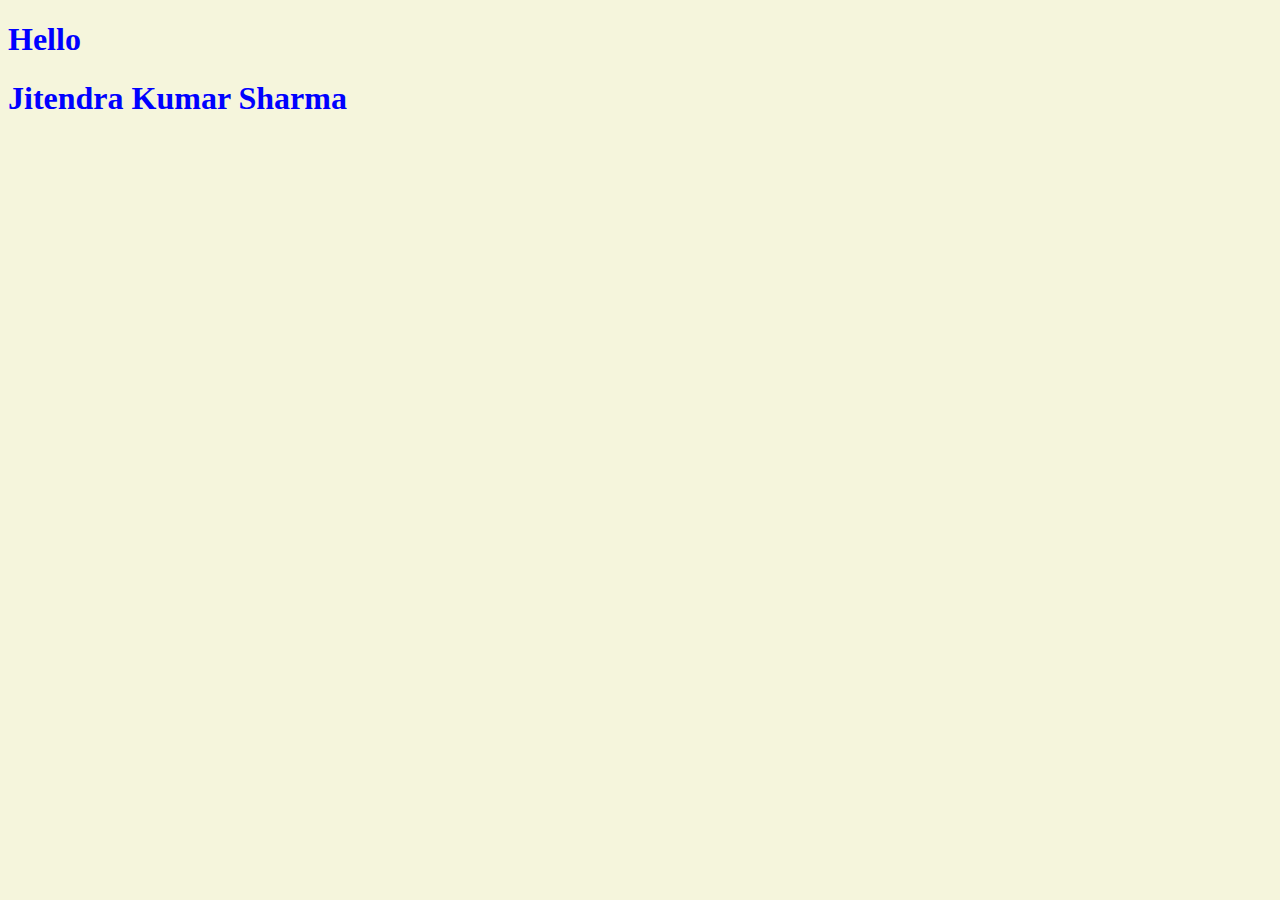
<file: index.html>
<!DOCTYPE html>
<html lang="en">
<head>
    <meta charset="UTF-8">
    <meta name="viewport" content="width=device-width, initial-scale=1.0">
    <title>Document</title>

    <!-- Internal CSS -->
    <!-- <style>
        h1{
            color: black;
        }
    </style> -->
    <link rel="stylesheet" href="index.css">
    
</head>

<body style="background-color: beige;">

    <style>
        h1{
            color: palevioletred;
        }
    </style>

    <h1>Hello</h1>

    <style>
        h1{
            color: black;
        }
    </style>

    <!-- Inline CSS -->
    <!-- <h1 style="color: rgb(127, 140, 255);">Jitendra Kumar Sharma</h1> -->
     <h1>Jitendra Kumar Sharma</h1>

     <style>
        h1{
            color: blue;
        }
    </style>
</body>
</html>
</file>
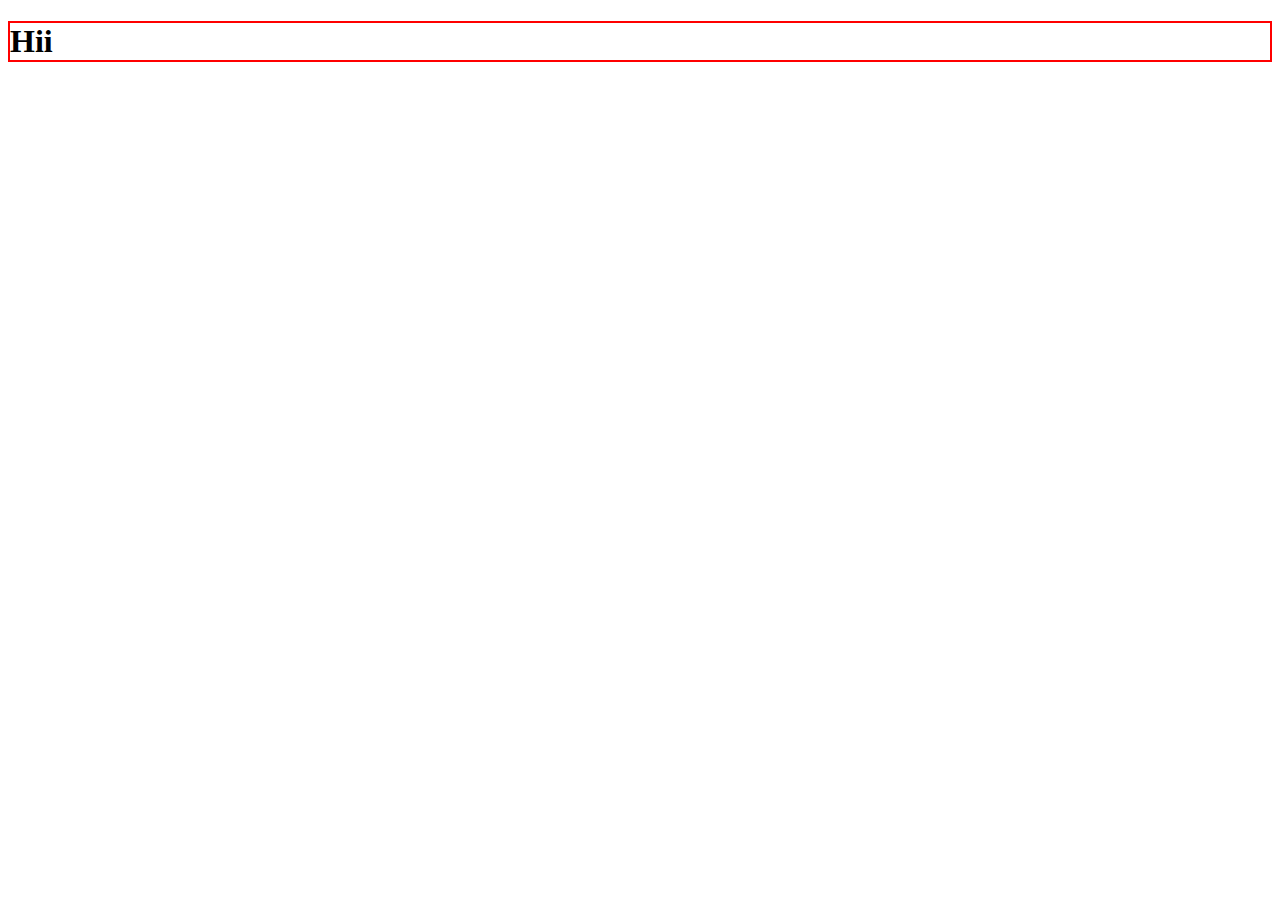
<file: index1.html>
<!DOCTYPE html>
<html lang="en">
<head>
    <meta charset="UTF-8">
    <meta name="viewport" content="width=device-width, initial-scale=1.0">
    <title>Document</title>

    <link rel="stylesheet" href="index1css.css">

    <!-- <style>
        h1{
            border-style: dashed;
            color: black;
            background-color: aqua;
            border: 1px solid black;
            padding: 200px 300px 400px;
            margin: 100px 200px 300px;
            outline: 4px solid yellow;
            height: 100px;
            width: 100px;
            
        }
    </style> -->
    <style>
        h1{
            border: 2px solid blue ; 
            border: 5px dashed yellow ;
        }
    </style>
   
</head>
<body>
    <h1>Hii</h1>
</body>
</html>
</file>
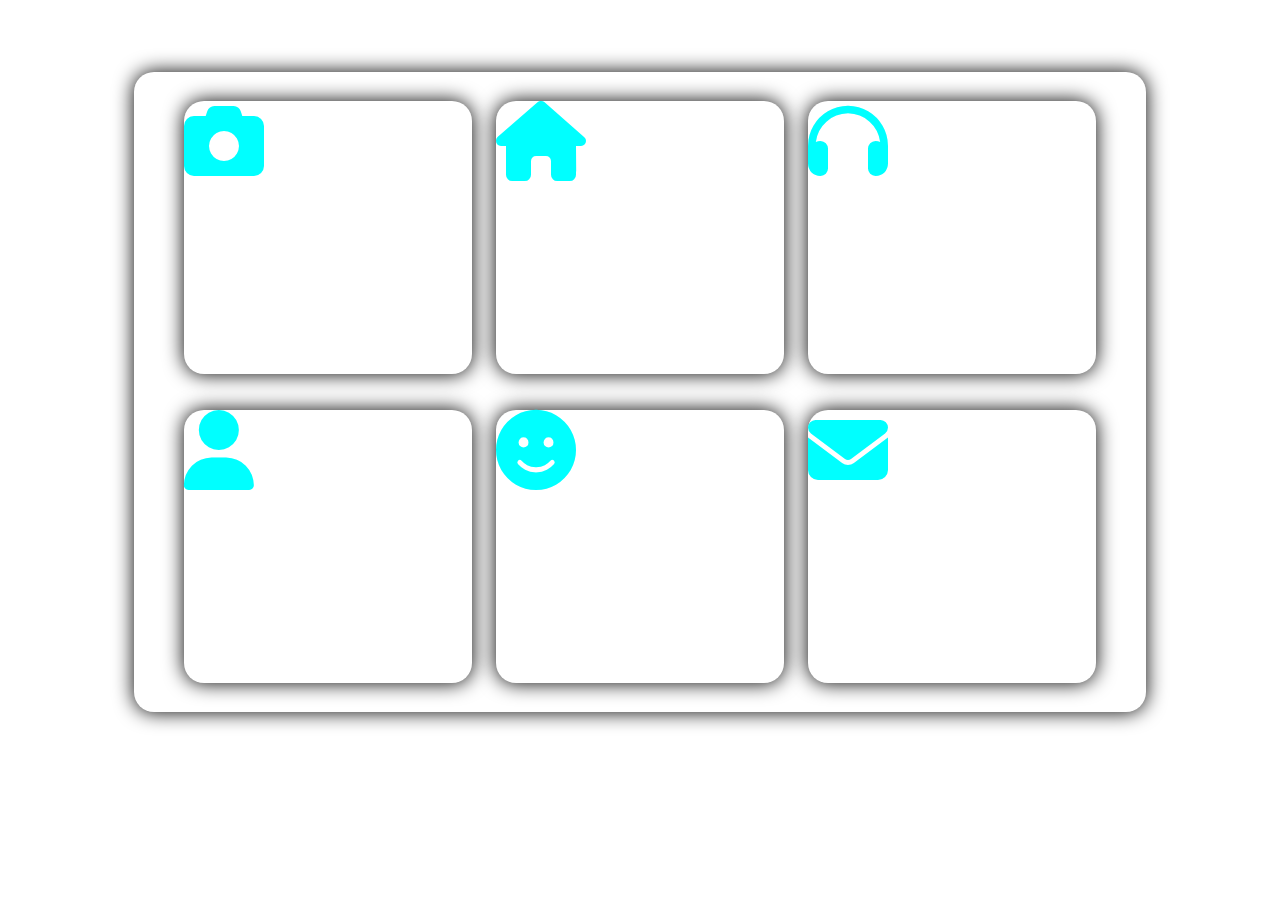
<file: index11.html>
<!DOCTYPE html>
<html lang="en">
<head>
    <meta charset="UTF-8">
    <meta name="viewport" content="width=device-width, initial-scale=1.0">
    <title>Document</title>
    <style>
        body{
    display: flex;
           flex-direction: column;
           justify-content: center;
           align-items: center;
}
.container{

            height: 40rem;
           width: 80%;
           box-shadow: black 0px 0px 20px;
           border-radius: 20px;
           display: flex;
           flex-direction: column;
           justify-content: space-evenly;
           align-items: center;
           margin-top: 4rem;

        }
        .box1{
            height: 45%;
           width: 95%;
           
           border-radius: 20px;
           display: flex;
           flex-direction: row;
           justify-content: space-evenly;
           align-items: center;
        }
        .box{
            height: 95%;
           width: 30%;
           box-shadow: black 0px 0px 20px;
           border-radius: 20px;
           
        }
        i{
            font-size: 5rem;
            color: aqua;
        }
        

    </style>
    <link rel="stylesheet" href="https://cdnjs.cloudflare.com/ajax/libs/font-awesome/6.5.0/css/all.min.css">

</head>
<body>

    <!-- <nav class="navbar">
           <h1>HOME</h1>
           <h1>ABOUT</h1>
           <h1>CONTENT</h1>
           <h1>WORK</h1>
    </nav> -->
    <div class="container">
        <div class="box1">
            <div class="box"><i class="fa-solid fa-camera"></i> 
            </div>
            <div class="box"><i class="fa-solid fa-house"></i></div>
            <div class="box"><i class="fa-solid fa-headphones"></i></div>
        </div>
        <div class="box1">
            <div class="box"><i class="fa-solid fa-user"></i></div>
            <div class="box"><i class="fa-solid fa-face-smile"></i></div>
            <div class="box"><i class="fa-solid fa-envelope"></i></div>
        </div>
    </div>
</body>
</html>
</file>
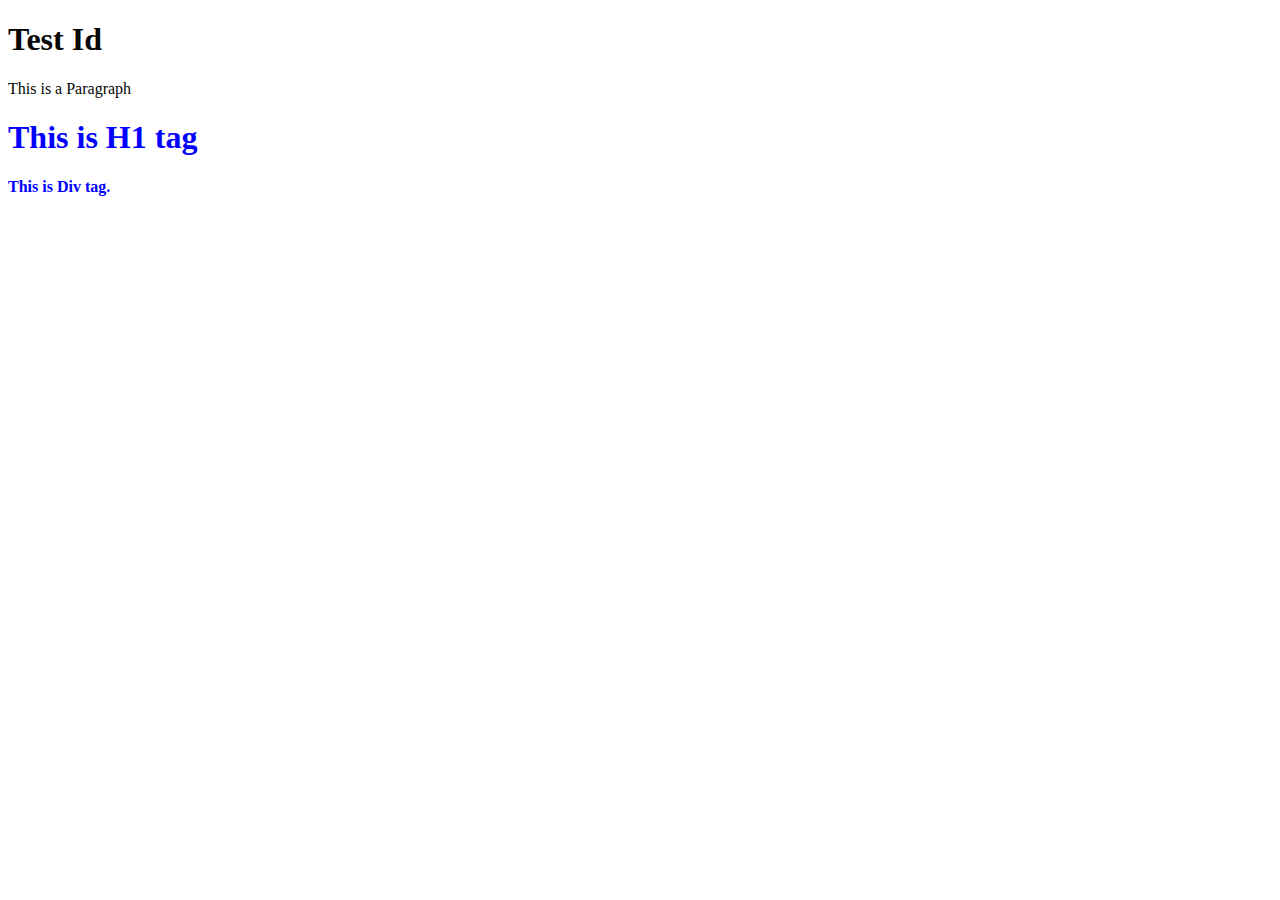
<file: index3.html>
<!DOCTYPE html>
<html lang="en">
<head>
    <meta charset="UTF-8">
    <meta name="viewport" content="width=device-width, initial-scale=1.0">
    <title>Document</title>
    <style>
       
        .one{
            color: blue;
        }
        #two{
            color: rgb(6, 6, 5);
        }
    </style>
</head>
<body>
    <h1 id="two">Test Id</h1>
    <p id="two">This is a Paragraph</p>

    <h1 class="one">This is H1 tag</h1>
   <b> <div class="one">This is Div tag.</div> </b>
</body>
</html>
</file>
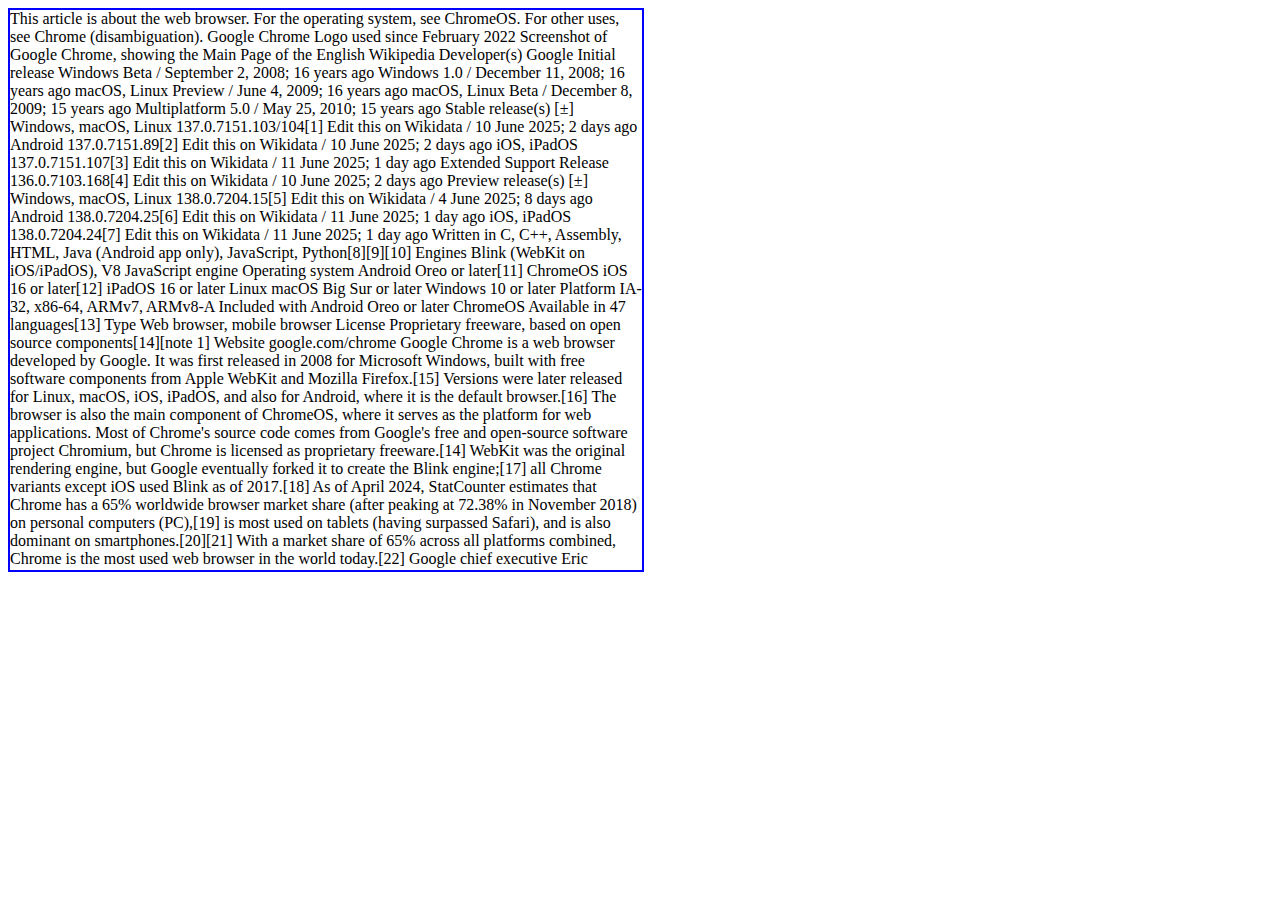
<file: index5.html>
<!DOCTYPE html>
<html lang="en">
<head>
    <meta charset="UTF-8">
    <meta name="viewport" content="width=device-width, initial-scale=1.0">
    <title>Document</title>
    <style>
        div{
            height:35rem;
            width:50%;
            border:2px solid blue;
            overflow: scroll;
        }
    </style>
</head>
<body>
    <div>This article is about the web browser. For the operating system, see ChromeOS. For other uses, see Chrome (disambiguation).
Google Chrome

Logo used since February 2022

Screenshot of Google Chrome, showing the Main Page of the English Wikipedia
Developer(s)	Google
Initial release	
Windows	Beta / September 2, 2008; 16 years ago
Windows	1.0 / December 11, 2008; 16 years ago
macOS, Linux	Preview / June 4, 2009; 16 years ago
macOS, Linux	Beta / December 8, 2009; 15 years ago
Multi­platform	5.0 / May 25, 2010; 15 years ago
Stable release(s) [±]
Windows, macOS, Linux	137.0.7151.103/104[1] Edit this on Wikidata / 10 June 2025; 2 days ago
Android	137.0.7151.89[2] Edit this on Wikidata / 10 June 2025; 2 days ago
iOS, iPadOS	137.0.7151.107[3] Edit this on Wikidata / 11 June 2025; 1 day ago
Extended Support Release	136.0.7103.168[4] Edit this on Wikidata / 10 June 2025; 2 days ago
Preview release(s) [±]
Windows, macOS, Linux	138.0.7204.15[5] Edit this on Wikidata / 4 June 2025; 8 days ago
Android	138.0.7204.25[6] Edit this on Wikidata / 11 June 2025; 1 day ago
iOS, iPadOS	138.0.7204.24[7] Edit this on Wikidata / 11 June 2025; 1 day ago
Written in	C, C++, Assembly, HTML, Java (Android app only), JavaScript, Python[8][9][10]
Engines	Blink (WebKit on iOS/iPadOS), V8 JavaScript engine
Operating system	
Android Oreo or later[11]
ChromeOS
iOS 16 or later[12]
iPadOS 16 or later
Linux
macOS Big Sur or later
Windows 10 or later
Platform	IA-32, x86-64, ARMv7, ARMv8-A
Included with	
Android Oreo or later
ChromeOS
Available in	47 languages[13]
Type	Web browser, mobile browser
License	Proprietary freeware, based on open source components[14][note 1]
Website	google.com/chrome
Google Chrome is a web browser developed by Google. It was first released in 2008 for Microsoft Windows, built with free software components from Apple WebKit and Mozilla Firefox.[15] Versions were later released for Linux, macOS, iOS, iPadOS, and also for Android, where it is the default browser.[16] The browser is also the main component of ChromeOS, where it serves as the platform for web applications.

Most of Chrome's source code comes from Google's free and open-source software project Chromium, but Chrome is licensed as proprietary freeware.[14] WebKit was the original rendering engine, but Google eventually forked it to create the Blink engine;[17] all Chrome variants except iOS used Blink as of 2017.[18]

As of April 2024, StatCounter estimates that Chrome has a 65% worldwide browser market share (after peaking at 72.38% in November 2018) on personal computers (PC),[19] is most used on tablets (having surpassed Safari), and is also dominant on smartphones.[20][21] With a market share of 65% across all platforms combined, Chrome is the most used web browser in the world today.[22]

Google chief executive Eric Schmidt was previously involved in the "browser wars", a part of U.S. corporate history, and opposed the expansion of the company into such a new area. However, Google co-founders Sergey Brin and Larry Page spearheaded a software demonstration that pushed Schmidt into making Chrome a core business priority, which resulted in commercial success.[23] Because of the proliferation of Chrome, Google has expanded the "Chrome" brand name to other products. These include not just ChromeOS but also Chromecast, Chromebook, Chromebit, Chromebox, and Chromebase.</div>
</body>
</html>
</file>
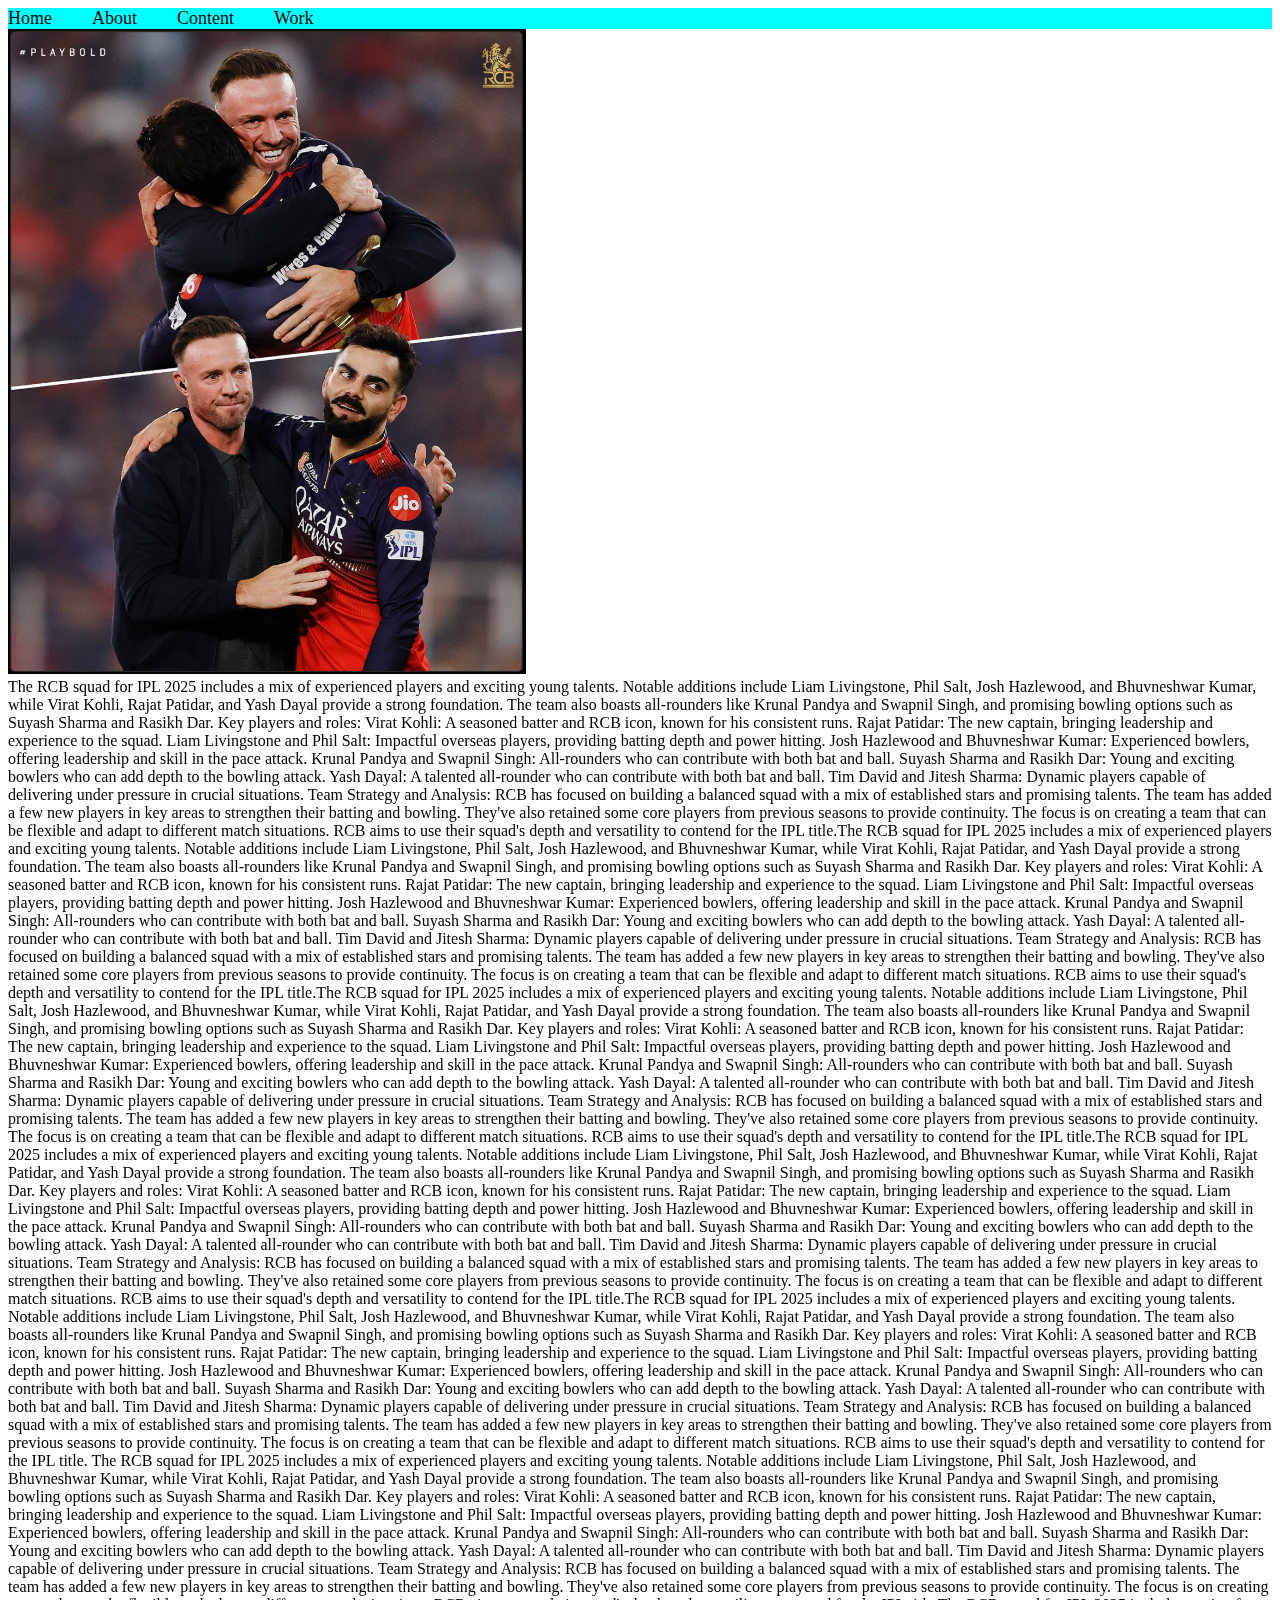
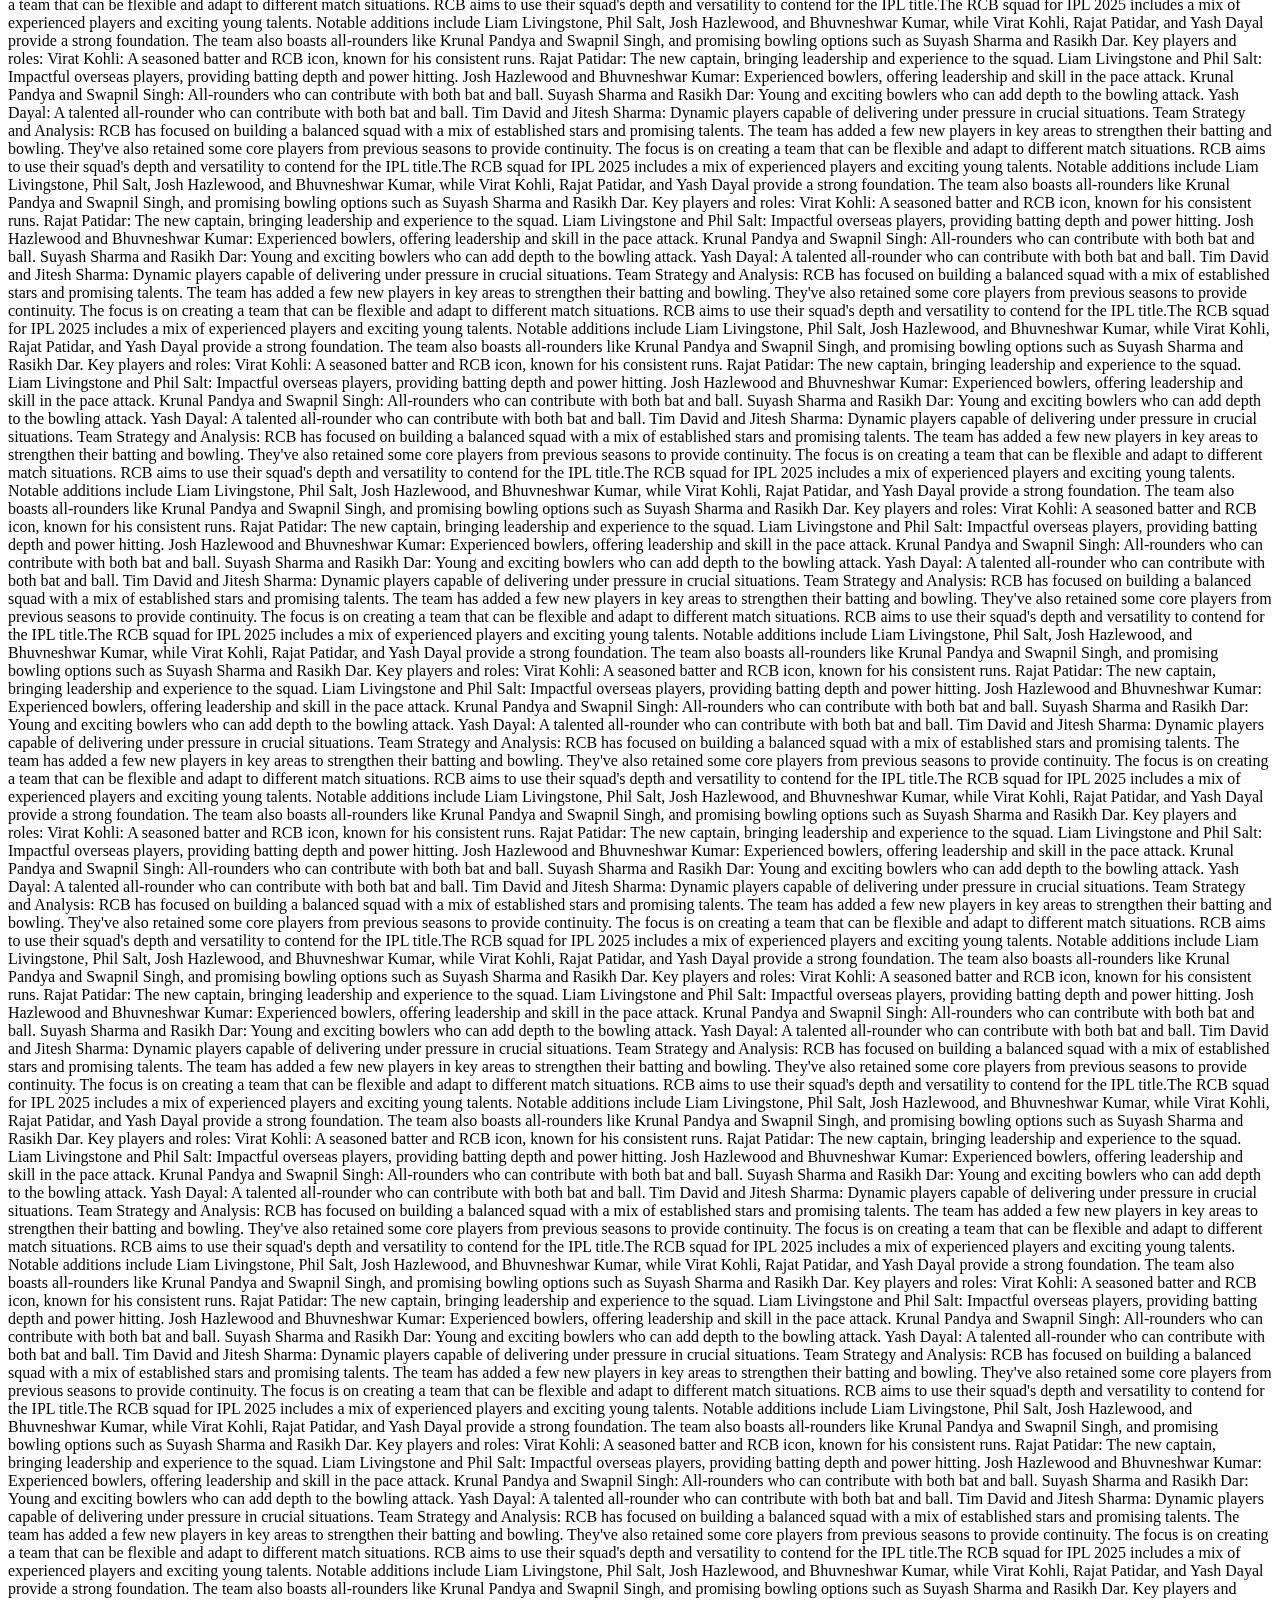
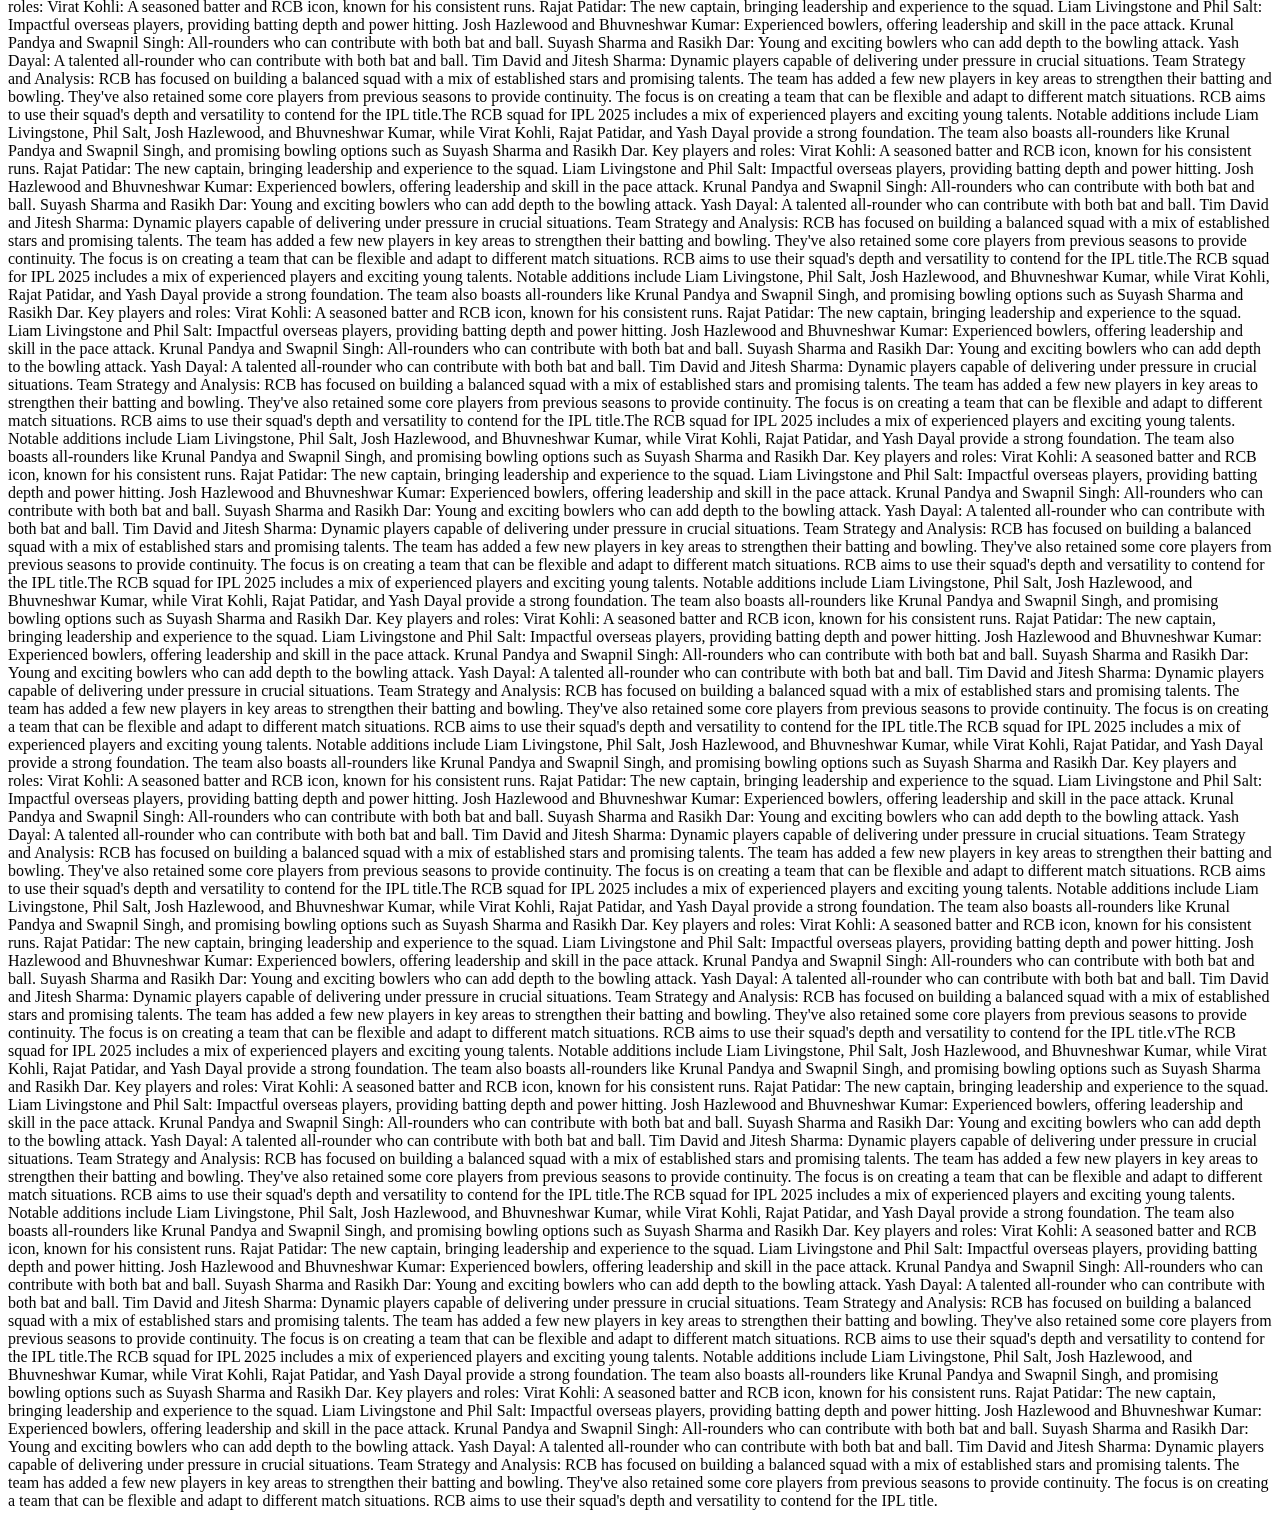
<file: index6.html>
<!DOCTYPE html>
<html lang="en">

<head>
    <meta charset="UTF-8">
    <meta name="viewport" content="width=device-width, initial-scale=1.0">
    <title>Document</title>
    <style>
        .fixed {
            position:sticky;
            top: 2px;
            left: 5px;
            background-color:aqua;
           font-size: large;
           
           
            
        }
        img{
            height: 645px;
        }
        div{
            z-index: -1;
        }
    </style>
</head>

<div class="fixed" style="display: flex;gap: 40px;">
        <div>Home</div>
        <div >About</div>
        <div >Content</div>
        <div >Work</div>

    </div>

<body>
    
    <img src="./Screenshot 2025-06-04 at 7.31.16 AM.png">

    <div>The RCB squad for IPL 2025 includes a mix of experienced players and exciting young talents. Notable additions
        include Liam Livingstone, Phil Salt, Josh Hazlewood, and Bhuvneshwar Kumar, while Virat Kohli, Rajat Patidar,
        and Yash Dayal provide a strong foundation. The team also boasts all-rounders like Krunal Pandya and Swapnil
        Singh, and promising bowling options such as Suyash Sharma and Rasikh Dar.
        Key players and roles:
        Virat Kohli: A seasoned batter and RCB icon, known for his consistent runs.
        Rajat Patidar: The new captain, bringing leadership and experience to the squad.
        Liam Livingstone and Phil Salt: Impactful overseas players, providing batting depth and power hitting.
        Josh Hazlewood and Bhuvneshwar Kumar: Experienced bowlers, offering leadership and skill in the pace attack.
        Krunal Pandya and Swapnil Singh: All-rounders who can contribute with both bat and ball.
        Suyash Sharma and Rasikh Dar: Young and exciting bowlers who can add depth to the bowling attack.
        Yash Dayal: A talented all-rounder who can contribute with both bat and ball.
        Tim David and Jitesh Sharma: Dynamic players capable of delivering under pressure in crucial situations.
        Team Strategy and Analysis:
        RCB has focused on building a balanced squad with a mix of established stars and promising talents.
        The team has added a few new players in key areas to strengthen their batting and bowling.
        They've also retained some core players from previous seasons to provide continuity.
        The focus is on creating a team that can be flexible and adapt to different match situations.
        RCB aims to use their squad's depth and versatility to contend for the IPL title.The RCB squad for IPL 2025 includes a mix of experienced players and exciting young talents. Notable additions
        include Liam Livingstone, Phil Salt, Josh Hazlewood, and Bhuvneshwar Kumar, while Virat Kohli, Rajat Patidar,
        and Yash Dayal provide a strong foundation. The team also boasts all-rounders like Krunal Pandya and Swapnil
        Singh, and promising bowling options such as Suyash Sharma and Rasikh Dar.
        Key players and roles:
        Virat Kohli: A seasoned batter and RCB icon, known for his consistent runs.
        Rajat Patidar: The new captain, bringing leadership and experience to the squad.
        Liam Livingstone and Phil Salt: Impactful overseas players, providing batting depth and power hitting.
        Josh Hazlewood and Bhuvneshwar Kumar: Experienced bowlers, offering leadership and skill in the pace attack.
        Krunal Pandya and Swapnil Singh: All-rounders who can contribute with both bat and ball.
        Suyash Sharma and Rasikh Dar: Young and exciting bowlers who can add depth to the bowling attack.
        Yash Dayal: A talented all-rounder who can contribute with both bat and ball.
        Tim David and Jitesh Sharma: Dynamic players capable of delivering under pressure in crucial situations.
        Team Strategy and Analysis:
        RCB has focused on building a balanced squad with a mix of established stars and promising talents.
        The team has added a few new players in key areas to strengthen their batting and bowling.
        They've also retained some core players from previous seasons to provide continuity.
        The focus is on creating a team that can be flexible and adapt to different match situations.
        RCB aims to use their squad's depth and versatility to contend for the IPL title.The RCB squad for IPL 2025 includes a mix of experienced players and exciting young talents. Notable additions
        include Liam Livingstone, Phil Salt, Josh Hazlewood, and Bhuvneshwar Kumar, while Virat Kohli, Rajat Patidar,
        and Yash Dayal provide a strong foundation. The team also boasts all-rounders like Krunal Pandya and Swapnil
        Singh, and promising bowling options such as Suyash Sharma and Rasikh Dar.
        Key players and roles:
        Virat Kohli: A seasoned batter and RCB icon, known for his consistent runs.
        Rajat Patidar: The new captain, bringing leadership and experience to the squad.
        Liam Livingstone and Phil Salt: Impactful overseas players, providing batting depth and power hitting.
        Josh Hazlewood and Bhuvneshwar Kumar: Experienced bowlers, offering leadership and skill in the pace attack.
        Krunal Pandya and Swapnil Singh: All-rounders who can contribute with both bat and ball.
        Suyash Sharma and Rasikh Dar: Young and exciting bowlers who can add depth to the bowling attack.
        Yash Dayal: A talented all-rounder who can contribute with both bat and ball.
        Tim David and Jitesh Sharma: Dynamic players capable of delivering under pressure in crucial situations.
        Team Strategy and Analysis:
        RCB has focused on building a balanced squad with a mix of established stars and promising talents.
        The team has added a few new players in key areas to strengthen their batting and bowling.
        They've also retained some core players from previous seasons to provide continuity.
        The focus is on creating a team that can be flexible and adapt to different match situations.
        RCB aims to use their squad's depth and versatility to contend for the IPL title.The RCB squad for IPL 2025 includes a mix of experienced players and exciting young talents. Notable additions
        include Liam Livingstone, Phil Salt, Josh Hazlewood, and Bhuvneshwar Kumar, while Virat Kohli, Rajat Patidar,
        and Yash Dayal provide a strong foundation. The team also boasts all-rounders like Krunal Pandya and Swapnil
        Singh, and promising bowling options such as Suyash Sharma and Rasikh Dar.
        Key players and roles:
        Virat Kohli: A seasoned batter and RCB icon, known for his consistent runs.
        Rajat Patidar: The new captain, bringing leadership and experience to the squad.
        Liam Livingstone and Phil Salt: Impactful overseas players, providing batting depth and power hitting.
        Josh Hazlewood and Bhuvneshwar Kumar: Experienced bowlers, offering leadership and skill in the pace attack.
        Krunal Pandya and Swapnil Singh: All-rounders who can contribute with both bat and ball.
        Suyash Sharma and Rasikh Dar: Young and exciting bowlers who can add depth to the bowling attack.
        Yash Dayal: A talented all-rounder who can contribute with both bat and ball.
        Tim David and Jitesh Sharma: Dynamic players capable of delivering under pressure in crucial situations.
        Team Strategy and Analysis:
        RCB has focused on building a balanced squad with a mix of established stars and promising talents.
        The team has added a few new players in key areas to strengthen their batting and bowling.
        They've also retained some core players from previous seasons to provide continuity.
        The focus is on creating a team that can be flexible and adapt to different match situations.
        RCB aims to use their squad's depth and versatility to contend for the IPL title.The RCB squad for IPL 2025 includes a mix of experienced players and exciting young talents. Notable additions
        include Liam Livingstone, Phil Salt, Josh Hazlewood, and Bhuvneshwar Kumar, while Virat Kohli, Rajat Patidar,
        and Yash Dayal provide a strong foundation. The team also boasts all-rounders like Krunal Pandya and Swapnil
        Singh, and promising bowling options such as Suyash Sharma and Rasikh Dar.
        Key players and roles:
        Virat Kohli: A seasoned batter and RCB icon, known for his consistent runs.
        Rajat Patidar: The new captain, bringing leadership and experience to the squad.
        Liam Livingstone and Phil Salt: Impactful overseas players, providing batting depth and power hitting.
        Josh Hazlewood and Bhuvneshwar Kumar: Experienced bowlers, offering leadership and skill in the pace attack.
        Krunal Pandya and Swapnil Singh: All-rounders who can contribute with both bat and ball.
        Suyash Sharma and Rasikh Dar: Young and exciting bowlers who can add depth to the bowling attack.
        Yash Dayal: A talented all-rounder who can contribute with both bat and ball.
        Tim David and Jitesh Sharma: Dynamic players capable of delivering under pressure in crucial situations.
        Team Strategy and Analysis:
        RCB has focused on building a balanced squad with a mix of established stars and promising talents.
        The team has added a few new players in key areas to strengthen their batting and bowling.
        They've also retained some core players from previous seasons to provide continuity.
        The focus is on creating a team that can be flexible and adapt to different match situations.
        RCB aims to use their squad's depth and versatility to contend for the IPL title. The RCB squad for IPL 2025 includes a mix of experienced players and exciting young talents. Notable additions
        include Liam Livingstone, Phil Salt, Josh Hazlewood, and Bhuvneshwar Kumar, while Virat Kohli, Rajat Patidar,
        and Yash Dayal provide a strong foundation. The team also boasts all-rounders like Krunal Pandya and Swapnil
        Singh, and promising bowling options such as Suyash Sharma and Rasikh Dar.
        Key players and roles:
        Virat Kohli: A seasoned batter and RCB icon, known for his consistent runs.
        Rajat Patidar: The new captain, bringing leadership and experience to the squad.
        Liam Livingstone and Phil Salt: Impactful overseas players, providing batting depth and power hitting.
        Josh Hazlewood and Bhuvneshwar Kumar: Experienced bowlers, offering leadership and skill in the pace attack.
        Krunal Pandya and Swapnil Singh: All-rounders who can contribute with both bat and ball.
        Suyash Sharma and Rasikh Dar: Young and exciting bowlers who can add depth to the bowling attack.
        Yash Dayal: A talented all-rounder who can contribute with both bat and ball.
        Tim David and Jitesh Sharma: Dynamic players capable of delivering under pressure in crucial situations.
        Team Strategy and Analysis:
        RCB has focused on building a balanced squad with a mix of established stars and promising talents.
        The team has added a few new players in key areas to strengthen their batting and bowling.
        They've also retained some core players from previous seasons to provide continuity.
        The focus is on creating a team that can be flexible and adapt to different match situations.
        RCB aims to use their squad's depth and versatility to contend for the IPL title.The RCB squad for IPL 2025 includes a mix of experienced players and exciting young talents. Notable additions
        include Liam Livingstone, Phil Salt, Josh Hazlewood, and Bhuvneshwar Kumar, while Virat Kohli, Rajat Patidar,
        and Yash Dayal provide a strong foundation. The team also boasts all-rounders like Krunal Pandya and Swapnil
        Singh, and promising bowling options such as Suyash Sharma and Rasikh Dar.
        Key players and roles:
        Virat Kohli: A seasoned batter and RCB icon, known for his consistent runs.
        Rajat Patidar: The new captain, bringing leadership and experience to the squad.
        Liam Livingstone and Phil Salt: Impactful overseas players, providing batting depth and power hitting.
        Josh Hazlewood and Bhuvneshwar Kumar: Experienced bowlers, offering leadership and skill in the pace attack.
        Krunal Pandya and Swapnil Singh: All-rounders who can contribute with both bat and ball.
        Suyash Sharma and Rasikh Dar: Young and exciting bowlers who can add depth to the bowling attack.
        Yash Dayal: A talented all-rounder who can contribute with both bat and ball.
        Tim David and Jitesh Sharma: Dynamic players capable of delivering under pressure in crucial situations.
        Team Strategy and Analysis:
        RCB has focused on building a balanced squad with a mix of established stars and promising talents.
        The team has added a few new players in key areas to strengthen their batting and bowling.
        They've also retained some core players from previous seasons to provide continuity.
        The focus is on creating a team that can be flexible and adapt to different match situations.
        RCB aims to use their squad's depth and versatility to contend for the IPL title.The RCB squad for IPL 2025 includes a mix of experienced players and exciting young talents. Notable additions
        include Liam Livingstone, Phil Salt, Josh Hazlewood, and Bhuvneshwar Kumar, while Virat Kohli, Rajat Patidar,
        and Yash Dayal provide a strong foundation. The team also boasts all-rounders like Krunal Pandya and Swapnil
        Singh, and promising bowling options such as Suyash Sharma and Rasikh Dar.
        Key players and roles:
        Virat Kohli: A seasoned batter and RCB icon, known for his consistent runs.
        Rajat Patidar: The new captain, bringing leadership and experience to the squad.
        Liam Livingstone and Phil Salt: Impactful overseas players, providing batting depth and power hitting.
        Josh Hazlewood and Bhuvneshwar Kumar: Experienced bowlers, offering leadership and skill in the pace attack.
        Krunal Pandya and Swapnil Singh: All-rounders who can contribute with both bat and ball.
        Suyash Sharma and Rasikh Dar: Young and exciting bowlers who can add depth to the bowling attack.
        Yash Dayal: A talented all-rounder who can contribute with both bat and ball.
        Tim David and Jitesh Sharma: Dynamic players capable of delivering under pressure in crucial situations.
        Team Strategy and Analysis:
        RCB has focused on building a balanced squad with a mix of established stars and promising talents.
        The team has added a few new players in key areas to strengthen their batting and bowling.
        They've also retained some core players from previous seasons to provide continuity.
        The focus is on creating a team that can be flexible and adapt to different match situations.
        RCB aims to use their squad's depth and versatility to contend for the IPL title.The RCB squad for IPL 2025 includes a mix of experienced players and exciting young talents. Notable additions
        include Liam Livingstone, Phil Salt, Josh Hazlewood, and Bhuvneshwar Kumar, while Virat Kohli, Rajat Patidar,
        and Yash Dayal provide a strong foundation. The team also boasts all-rounders like Krunal Pandya and Swapnil
        Singh, and promising bowling options such as Suyash Sharma and Rasikh Dar.
        Key players and roles:
        Virat Kohli: A seasoned batter and RCB icon, known for his consistent runs.
        Rajat Patidar: The new captain, bringing leadership and experience to the squad.
        Liam Livingstone and Phil Salt: Impactful overseas players, providing batting depth and power hitting.
        Josh Hazlewood and Bhuvneshwar Kumar: Experienced bowlers, offering leadership and skill in the pace attack.
        Krunal Pandya and Swapnil Singh: All-rounders who can contribute with both bat and ball.
        Suyash Sharma and Rasikh Dar: Young and exciting bowlers who can add depth to the bowling attack.
        Yash Dayal: A talented all-rounder who can contribute with both bat and ball.
        Tim David and Jitesh Sharma: Dynamic players capable of delivering under pressure in crucial situations.
        Team Strategy and Analysis:
        RCB has focused on building a balanced squad with a mix of established stars and promising talents.
        The team has added a few new players in key areas to strengthen their batting and bowling.
        They've also retained some core players from previous seasons to provide continuity.
        The focus is on creating a team that can be flexible and adapt to different match situations.
        RCB aims to use their squad's depth and versatility to contend for the IPL title.The RCB squad for IPL 2025 includes a mix of experienced players and exciting young talents. Notable additions
        include Liam Livingstone, Phil Salt, Josh Hazlewood, and Bhuvneshwar Kumar, while Virat Kohli, Rajat Patidar,
        and Yash Dayal provide a strong foundation. The team also boasts all-rounders like Krunal Pandya and Swapnil
        Singh, and promising bowling options such as Suyash Sharma and Rasikh Dar.
        Key players and roles:
        Virat Kohli: A seasoned batter and RCB icon, known for his consistent runs.
        Rajat Patidar: The new captain, bringing leadership and experience to the squad.
        Liam Livingstone and Phil Salt: Impactful overseas players, providing batting depth and power hitting.
        Josh Hazlewood and Bhuvneshwar Kumar: Experienced bowlers, offering leadership and skill in the pace attack.
        Krunal Pandya and Swapnil Singh: All-rounders who can contribute with both bat and ball.
        Suyash Sharma and Rasikh Dar: Young and exciting bowlers who can add depth to the bowling attack.
        Yash Dayal: A talented all-rounder who can contribute with both bat and ball.
        Tim David and Jitesh Sharma: Dynamic players capable of delivering under pressure in crucial situations.
        Team Strategy and Analysis:
        RCB has focused on building a balanced squad with a mix of established stars and promising talents.
        The team has added a few new players in key areas to strengthen their batting and bowling.
        They've also retained some core players from previous seasons to provide continuity.
        The focus is on creating a team that can be flexible and adapt to different match situations.
        RCB aims to use their squad's depth and versatility to contend for the IPL title.The RCB squad for IPL 2025 includes a mix of experienced players and exciting young talents. Notable additions
        include Liam Livingstone, Phil Salt, Josh Hazlewood, and Bhuvneshwar Kumar, while Virat Kohli, Rajat Patidar,
        and Yash Dayal provide a strong foundation. The team also boasts all-rounders like Krunal Pandya and Swapnil
        Singh, and promising bowling options such as Suyash Sharma and Rasikh Dar.
        Key players and roles:
        Virat Kohli: A seasoned batter and RCB icon, known for his consistent runs.
        Rajat Patidar: The new captain, bringing leadership and experience to the squad.
        Liam Livingstone and Phil Salt: Impactful overseas players, providing batting depth and power hitting.
        Josh Hazlewood and Bhuvneshwar Kumar: Experienced bowlers, offering leadership and skill in the pace attack.
        Krunal Pandya and Swapnil Singh: All-rounders who can contribute with both bat and ball.
        Suyash Sharma and Rasikh Dar: Young and exciting bowlers who can add depth to the bowling attack.
        Yash Dayal: A talented all-rounder who can contribute with both bat and ball.
        Tim David and Jitesh Sharma: Dynamic players capable of delivering under pressure in crucial situations.
        Team Strategy and Analysis:
        RCB has focused on building a balanced squad with a mix of established stars and promising talents.
        The team has added a few new players in key areas to strengthen their batting and bowling.
        They've also retained some core players from previous seasons to provide continuity.
        The focus is on creating a team that can be flexible and adapt to different match situations.
        RCB aims to use their squad's depth and versatility to contend for the IPL title.The RCB squad for IPL 2025 includes a mix of experienced players and exciting young talents. Notable additions
        include Liam Livingstone, Phil Salt, Josh Hazlewood, and Bhuvneshwar Kumar, while Virat Kohli, Rajat Patidar,
        and Yash Dayal provide a strong foundation. The team also boasts all-rounders like Krunal Pandya and Swapnil
        Singh, and promising bowling options such as Suyash Sharma and Rasikh Dar.
        Key players and roles:
        Virat Kohli: A seasoned batter and RCB icon, known for his consistent runs.
        Rajat Patidar: The new captain, bringing leadership and experience to the squad.
        Liam Livingstone and Phil Salt: Impactful overseas players, providing batting depth and power hitting.
        Josh Hazlewood and Bhuvneshwar Kumar: Experienced bowlers, offering leadership and skill in the pace attack.
        Krunal Pandya and Swapnil Singh: All-rounders who can contribute with both bat and ball.
        Suyash Sharma and Rasikh Dar: Young and exciting bowlers who can add depth to the bowling attack.
        Yash Dayal: A talented all-rounder who can contribute with both bat and ball.
        Tim David and Jitesh Sharma: Dynamic players capable of delivering under pressure in crucial situations.
        Team Strategy and Analysis:
        RCB has focused on building a balanced squad with a mix of established stars and promising talents.
        The team has added a few new players in key areas to strengthen their batting and bowling.
        They've also retained some core players from previous seasons to provide continuity.
        The focus is on creating a team that can be flexible and adapt to different match situations.
        RCB aims to use their squad's depth and versatility to contend for the IPL title.The RCB squad for IPL 2025 includes a mix of experienced players and exciting young talents. Notable additions
        include Liam Livingstone, Phil Salt, Josh Hazlewood, and Bhuvneshwar Kumar, while Virat Kohli, Rajat Patidar,
        and Yash Dayal provide a strong foundation. The team also boasts all-rounders like Krunal Pandya and Swapnil
        Singh, and promising bowling options such as Suyash Sharma and Rasikh Dar.
        Key players and roles:
        Virat Kohli: A seasoned batter and RCB icon, known for his consistent runs.
        Rajat Patidar: The new captain, bringing leadership and experience to the squad.
        Liam Livingstone and Phil Salt: Impactful overseas players, providing batting depth and power hitting.
        Josh Hazlewood and Bhuvneshwar Kumar: Experienced bowlers, offering leadership and skill in the pace attack.
        Krunal Pandya and Swapnil Singh: All-rounders who can contribute with both bat and ball.
        Suyash Sharma and Rasikh Dar: Young and exciting bowlers who can add depth to the bowling attack.
        Yash Dayal: A talented all-rounder who can contribute with both bat and ball.
        Tim David and Jitesh Sharma: Dynamic players capable of delivering under pressure in crucial situations.
        Team Strategy and Analysis:
        RCB has focused on building a balanced squad with a mix of established stars and promising talents.
        The team has added a few new players in key areas to strengthen their batting and bowling.
        They've also retained some core players from previous seasons to provide continuity.
        The focus is on creating a team that can be flexible and adapt to different match situations.
        RCB aims to use their squad's depth and versatility to contend for the IPL title.The RCB squad for IPL 2025 includes a mix of experienced players and exciting young talents. Notable additions
        include Liam Livingstone, Phil Salt, Josh Hazlewood, and Bhuvneshwar Kumar, while Virat Kohli, Rajat Patidar,
        and Yash Dayal provide a strong foundation. The team also boasts all-rounders like Krunal Pandya and Swapnil
        Singh, and promising bowling options such as Suyash Sharma and Rasikh Dar.
        Key players and roles:
        Virat Kohli: A seasoned batter and RCB icon, known for his consistent runs.
        Rajat Patidar: The new captain, bringing leadership and experience to the squad.
        Liam Livingstone and Phil Salt: Impactful overseas players, providing batting depth and power hitting.
        Josh Hazlewood and Bhuvneshwar Kumar: Experienced bowlers, offering leadership and skill in the pace attack.
        Krunal Pandya and Swapnil Singh: All-rounders who can contribute with both bat and ball.
        Suyash Sharma and Rasikh Dar: Young and exciting bowlers who can add depth to the bowling attack.
        Yash Dayal: A talented all-rounder who can contribute with both bat and ball.
        Tim David and Jitesh Sharma: Dynamic players capable of delivering under pressure in crucial situations.
        Team Strategy and Analysis:
        RCB has focused on building a balanced squad with a mix of established stars and promising talents.
        The team has added a few new players in key areas to strengthen their batting and bowling.
        They've also retained some core players from previous seasons to provide continuity.
        The focus is on creating a team that can be flexible and adapt to different match situations.
        RCB aims to use their squad's depth and versatility to contend for the IPL title.The RCB squad for IPL 2025 includes a mix of experienced players and exciting young talents. Notable additions
        include Liam Livingstone, Phil Salt, Josh Hazlewood, and Bhuvneshwar Kumar, while Virat Kohli, Rajat Patidar,
        and Yash Dayal provide a strong foundation. The team also boasts all-rounders like Krunal Pandya and Swapnil
        Singh, and promising bowling options such as Suyash Sharma and Rasikh Dar.
        Key players and roles:
        Virat Kohli: A seasoned batter and RCB icon, known for his consistent runs.
        Rajat Patidar: The new captain, bringing leadership and experience to the squad.
        Liam Livingstone and Phil Salt: Impactful overseas players, providing batting depth and power hitting.
        Josh Hazlewood and Bhuvneshwar Kumar: Experienced bowlers, offering leadership and skill in the pace attack.
        Krunal Pandya and Swapnil Singh: All-rounders who can contribute with both bat and ball.
        Suyash Sharma and Rasikh Dar: Young and exciting bowlers who can add depth to the bowling attack.
        Yash Dayal: A talented all-rounder who can contribute with both bat and ball.
        Tim David and Jitesh Sharma: Dynamic players capable of delivering under pressure in crucial situations.
        Team Strategy and Analysis:
        RCB has focused on building a balanced squad with a mix of established stars and promising talents.
        The team has added a few new players in key areas to strengthen their batting and bowling.
        They've also retained some core players from previous seasons to provide continuity.
        The focus is on creating a team that can be flexible and adapt to different match situations.
        RCB aims to use their squad's depth and versatility to contend for the IPL title.The RCB squad for IPL 2025 includes a mix of experienced players and exciting young talents. Notable additions
        include Liam Livingstone, Phil Salt, Josh Hazlewood, and Bhuvneshwar Kumar, while Virat Kohli, Rajat Patidar,
        and Yash Dayal provide a strong foundation. The team also boasts all-rounders like Krunal Pandya and Swapnil
        Singh, and promising bowling options such as Suyash Sharma and Rasikh Dar.
        Key players and roles:
        Virat Kohli: A seasoned batter and RCB icon, known for his consistent runs.
        Rajat Patidar: The new captain, bringing leadership and experience to the squad.
        Liam Livingstone and Phil Salt: Impactful overseas players, providing batting depth and power hitting.
        Josh Hazlewood and Bhuvneshwar Kumar: Experienced bowlers, offering leadership and skill in the pace attack.
        Krunal Pandya and Swapnil Singh: All-rounders who can contribute with both bat and ball.
        Suyash Sharma and Rasikh Dar: Young and exciting bowlers who can add depth to the bowling attack.
        Yash Dayal: A talented all-rounder who can contribute with both bat and ball.
        Tim David and Jitesh Sharma: Dynamic players capable of delivering under pressure in crucial situations.
        Team Strategy and Analysis:
        RCB has focused on building a balanced squad with a mix of established stars and promising talents.
        The team has added a few new players in key areas to strengthen their batting and bowling.
        They've also retained some core players from previous seasons to provide continuity.
        The focus is on creating a team that can be flexible and adapt to different match situations.
        RCB aims to use their squad's depth and versatility to contend for the IPL title.The RCB squad for IPL 2025 includes a mix of experienced players and exciting young talents. Notable additions
        include Liam Livingstone, Phil Salt, Josh Hazlewood, and Bhuvneshwar Kumar, while Virat Kohli, Rajat Patidar,
        and Yash Dayal provide a strong foundation. The team also boasts all-rounders like Krunal Pandya and Swapnil
        Singh, and promising bowling options such as Suyash Sharma and Rasikh Dar.
        Key players and roles:
        Virat Kohli: A seasoned batter and RCB icon, known for his consistent runs.
        Rajat Patidar: The new captain, bringing leadership and experience to the squad.
        Liam Livingstone and Phil Salt: Impactful overseas players, providing batting depth and power hitting.
        Josh Hazlewood and Bhuvneshwar Kumar: Experienced bowlers, offering leadership and skill in the pace attack.
        Krunal Pandya and Swapnil Singh: All-rounders who can contribute with both bat and ball.
        Suyash Sharma and Rasikh Dar: Young and exciting bowlers who can add depth to the bowling attack.
        Yash Dayal: A talented all-rounder who can contribute with both bat and ball.
        Tim David and Jitesh Sharma: Dynamic players capable of delivering under pressure in crucial situations.
        Team Strategy and Analysis:
        RCB has focused on building a balanced squad with a mix of established stars and promising talents.
        The team has added a few new players in key areas to strengthen their batting and bowling.
        They've also retained some core players from previous seasons to provide continuity.
        The focus is on creating a team that can be flexible and adapt to different match situations.
        RCB aims to use their squad's depth and versatility to contend for the IPL title.The RCB squad for IPL 2025 includes a mix of experienced players and exciting young talents. Notable additions
        include Liam Livingstone, Phil Salt, Josh Hazlewood, and Bhuvneshwar Kumar, while Virat Kohli, Rajat Patidar,
        and Yash Dayal provide a strong foundation. The team also boasts all-rounders like Krunal Pandya and Swapnil
        Singh, and promising bowling options such as Suyash Sharma and Rasikh Dar.
        Key players and roles:
        Virat Kohli: A seasoned batter and RCB icon, known for his consistent runs.
        Rajat Patidar: The new captain, bringing leadership and experience to the squad.
        Liam Livingstone and Phil Salt: Impactful overseas players, providing batting depth and power hitting.
        Josh Hazlewood and Bhuvneshwar Kumar: Experienced bowlers, offering leadership and skill in the pace attack.
        Krunal Pandya and Swapnil Singh: All-rounders who can contribute with both bat and ball.
        Suyash Sharma and Rasikh Dar: Young and exciting bowlers who can add depth to the bowling attack.
        Yash Dayal: A talented all-rounder who can contribute with both bat and ball.
        Tim David and Jitesh Sharma: Dynamic players capable of delivering under pressure in crucial situations.
        Team Strategy and Analysis:
        RCB has focused on building a balanced squad with a mix of established stars and promising talents.
        The team has added a few new players in key areas to strengthen their batting and bowling.
        They've also retained some core players from previous seasons to provide continuity.
        The focus is on creating a team that can be flexible and adapt to different match situations.
        RCB aims to use their squad's depth and versatility to contend for the IPL title.The RCB squad for IPL 2025 includes a mix of experienced players and exciting young talents. Notable additions
        include Liam Livingstone, Phil Salt, Josh Hazlewood, and Bhuvneshwar Kumar, while Virat Kohli, Rajat Patidar,
        and Yash Dayal provide a strong foundation. The team also boasts all-rounders like Krunal Pandya and Swapnil
        Singh, and promising bowling options such as Suyash Sharma and Rasikh Dar.
        Key players and roles:
        Virat Kohli: A seasoned batter and RCB icon, known for his consistent runs.
        Rajat Patidar: The new captain, bringing leadership and experience to the squad.
        Liam Livingstone and Phil Salt: Impactful overseas players, providing batting depth and power hitting.
        Josh Hazlewood and Bhuvneshwar Kumar: Experienced bowlers, offering leadership and skill in the pace attack.
        Krunal Pandya and Swapnil Singh: All-rounders who can contribute with both bat and ball.
        Suyash Sharma and Rasikh Dar: Young and exciting bowlers who can add depth to the bowling attack.
        Yash Dayal: A talented all-rounder who can contribute with both bat and ball.
        Tim David and Jitesh Sharma: Dynamic players capable of delivering under pressure in crucial situations.
        Team Strategy and Analysis:
        RCB has focused on building a balanced squad with a mix of established stars and promising talents.
        The team has added a few new players in key areas to strengthen their batting and bowling.
        They've also retained some core players from previous seasons to provide continuity.
        The focus is on creating a team that can be flexible and adapt to different match situations.
        RCB aims to use their squad's depth and versatility to contend for the IPL title.The RCB squad for IPL 2025 includes a mix of experienced players and exciting young talents. Notable additions
        include Liam Livingstone, Phil Salt, Josh Hazlewood, and Bhuvneshwar Kumar, while Virat Kohli, Rajat Patidar,
        and Yash Dayal provide a strong foundation. The team also boasts all-rounders like Krunal Pandya and Swapnil
        Singh, and promising bowling options such as Suyash Sharma and Rasikh Dar.
        Key players and roles:
        Virat Kohli: A seasoned batter and RCB icon, known for his consistent runs.
        Rajat Patidar: The new captain, bringing leadership and experience to the squad.
        Liam Livingstone and Phil Salt: Impactful overseas players, providing batting depth and power hitting.
        Josh Hazlewood and Bhuvneshwar Kumar: Experienced bowlers, offering leadership and skill in the pace attack.
        Krunal Pandya and Swapnil Singh: All-rounders who can contribute with both bat and ball.
        Suyash Sharma and Rasikh Dar: Young and exciting bowlers who can add depth to the bowling attack.
        Yash Dayal: A talented all-rounder who can contribute with both bat and ball.
        Tim David and Jitesh Sharma: Dynamic players capable of delivering under pressure in crucial situations.
        Team Strategy and Analysis:
        RCB has focused on building a balanced squad with a mix of established stars and promising talents.
        The team has added a few new players in key areas to strengthen their batting and bowling.
        They've also retained some core players from previous seasons to provide continuity.
        The focus is on creating a team that can be flexible and adapt to different match situations.
        RCB aims to use their squad's depth and versatility to contend for the IPL title.The RCB squad for IPL 2025 includes a mix of experienced players and exciting young talents. Notable additions
        include Liam Livingstone, Phil Salt, Josh Hazlewood, and Bhuvneshwar Kumar, while Virat Kohli, Rajat Patidar,
        and Yash Dayal provide a strong foundation. The team also boasts all-rounders like Krunal Pandya and Swapnil
        Singh, and promising bowling options such as Suyash Sharma and Rasikh Dar.
        Key players and roles:
        Virat Kohli: A seasoned batter and RCB icon, known for his consistent runs.
        Rajat Patidar: The new captain, bringing leadership and experience to the squad.
        Liam Livingstone and Phil Salt: Impactful overseas players, providing batting depth and power hitting.
        Josh Hazlewood and Bhuvneshwar Kumar: Experienced bowlers, offering leadership and skill in the pace attack.
        Krunal Pandya and Swapnil Singh: All-rounders who can contribute with both bat and ball.
        Suyash Sharma and Rasikh Dar: Young and exciting bowlers who can add depth to the bowling attack.
        Yash Dayal: A talented all-rounder who can contribute with both bat and ball.
        Tim David and Jitesh Sharma: Dynamic players capable of delivering under pressure in crucial situations.
        Team Strategy and Analysis:
        RCB has focused on building a balanced squad with a mix of established stars and promising talents.
        The team has added a few new players in key areas to strengthen their batting and bowling.
        They've also retained some core players from previous seasons to provide continuity.
        The focus is on creating a team that can be flexible and adapt to different match situations.
        RCB aims to use their squad's depth and versatility to contend for the IPL title.The RCB squad for IPL 2025 includes a mix of experienced players and exciting young talents. Notable additions
        include Liam Livingstone, Phil Salt, Josh Hazlewood, and Bhuvneshwar Kumar, while Virat Kohli, Rajat Patidar,
        and Yash Dayal provide a strong foundation. The team also boasts all-rounders like Krunal Pandya and Swapnil
        Singh, and promising bowling options such as Suyash Sharma and Rasikh Dar.
        Key players and roles:
        Virat Kohli: A seasoned batter and RCB icon, known for his consistent runs.
        Rajat Patidar: The new captain, bringing leadership and experience to the squad.
        Liam Livingstone and Phil Salt: Impactful overseas players, providing batting depth and power hitting.
        Josh Hazlewood and Bhuvneshwar Kumar: Experienced bowlers, offering leadership and skill in the pace attack.
        Krunal Pandya and Swapnil Singh: All-rounders who can contribute with both bat and ball.
        Suyash Sharma and Rasikh Dar: Young and exciting bowlers who can add depth to the bowling attack.
        Yash Dayal: A talented all-rounder who can contribute with both bat and ball.
        Tim David and Jitesh Sharma: Dynamic players capable of delivering under pressure in crucial situations.
        Team Strategy and Analysis:
        RCB has focused on building a balanced squad with a mix of established stars and promising talents.
        The team has added a few new players in key areas to strengthen their batting and bowling.
        They've also retained some core players from previous seasons to provide continuity.
        The focus is on creating a team that can be flexible and adapt to different match situations.
        RCB aims to use their squad's depth and versatility to contend for the IPL title.The RCB squad for IPL 2025 includes a mix of experienced players and exciting young talents. Notable additions
        include Liam Livingstone, Phil Salt, Josh Hazlewood, and Bhuvneshwar Kumar, while Virat Kohli, Rajat Patidar,
        and Yash Dayal provide a strong foundation. The team also boasts all-rounders like Krunal Pandya and Swapnil
        Singh, and promising bowling options such as Suyash Sharma and Rasikh Dar.
        Key players and roles:
        Virat Kohli: A seasoned batter and RCB icon, known for his consistent runs.
        Rajat Patidar: The new captain, bringing leadership and experience to the squad.
        Liam Livingstone and Phil Salt: Impactful overseas players, providing batting depth and power hitting.
        Josh Hazlewood and Bhuvneshwar Kumar: Experienced bowlers, offering leadership and skill in the pace attack.
        Krunal Pandya and Swapnil Singh: All-rounders who can contribute with both bat and ball.
        Suyash Sharma and Rasikh Dar: Young and exciting bowlers who can add depth to the bowling attack.
        Yash Dayal: A talented all-rounder who can contribute with both bat and ball.
        Tim David and Jitesh Sharma: Dynamic players capable of delivering under pressure in crucial situations.
        Team Strategy and Analysis:
        RCB has focused on building a balanced squad with a mix of established stars and promising talents.
        The team has added a few new players in key areas to strengthen their batting and bowling.
        They've also retained some core players from previous seasons to provide continuity.
        The focus is on creating a team that can be flexible and adapt to different match situations.
        RCB aims to use their squad's depth and versatility to contend for the IPL title.vThe RCB squad for IPL 2025 includes a mix of experienced players and exciting young talents. Notable additions
        include Liam Livingstone, Phil Salt, Josh Hazlewood, and Bhuvneshwar Kumar, while Virat Kohli, Rajat Patidar,
        and Yash Dayal provide a strong foundation. The team also boasts all-rounders like Krunal Pandya and Swapnil
        Singh, and promising bowling options such as Suyash Sharma and Rasikh Dar.
        Key players and roles:
        Virat Kohli: A seasoned batter and RCB icon, known for his consistent runs.
        Rajat Patidar: The new captain, bringing leadership and experience to the squad.
        Liam Livingstone and Phil Salt: Impactful overseas players, providing batting depth and power hitting.
        Josh Hazlewood and Bhuvneshwar Kumar: Experienced bowlers, offering leadership and skill in the pace attack.
        Krunal Pandya and Swapnil Singh: All-rounders who can contribute with both bat and ball.
        Suyash Sharma and Rasikh Dar: Young and exciting bowlers who can add depth to the bowling attack.
        Yash Dayal: A talented all-rounder who can contribute with both bat and ball.
        Tim David and Jitesh Sharma: Dynamic players capable of delivering under pressure in crucial situations.
        Team Strategy and Analysis:
        RCB has focused on building a balanced squad with a mix of established stars and promising talents.
        The team has added a few new players in key areas to strengthen their batting and bowling.
        They've also retained some core players from previous seasons to provide continuity.
        The focus is on creating a team that can be flexible and adapt to different match situations.
        RCB aims to use their squad's depth and versatility to contend for the IPL title.The RCB squad for IPL 2025 includes a mix of experienced players and exciting young talents. Notable additions
        include Liam Livingstone, Phil Salt, Josh Hazlewood, and Bhuvneshwar Kumar, while Virat Kohli, Rajat Patidar,
        and Yash Dayal provide a strong foundation. The team also boasts all-rounders like Krunal Pandya and Swapnil
        Singh, and promising bowling options such as Suyash Sharma and Rasikh Dar.
        Key players and roles:
        Virat Kohli: A seasoned batter and RCB icon, known for his consistent runs.
        Rajat Patidar: The new captain, bringing leadership and experience to the squad.
        Liam Livingstone and Phil Salt: Impactful overseas players, providing batting depth and power hitting.
        Josh Hazlewood and Bhuvneshwar Kumar: Experienced bowlers, offering leadership and skill in the pace attack.
        Krunal Pandya and Swapnil Singh: All-rounders who can contribute with both bat and ball.
        Suyash Sharma and Rasikh Dar: Young and exciting bowlers who can add depth to the bowling attack.
        Yash Dayal: A talented all-rounder who can contribute with both bat and ball.
        Tim David and Jitesh Sharma: Dynamic players capable of delivering under pressure in crucial situations.
        Team Strategy and Analysis:
        RCB has focused on building a balanced squad with a mix of established stars and promising talents.
        The team has added a few new players in key areas to strengthen their batting and bowling.
        They've also retained some core players from previous seasons to provide continuity.
        The focus is on creating a team that can be flexible and adapt to different match situations.
        RCB aims to use their squad's depth and versatility to contend for the IPL title.The RCB squad for IPL 2025 includes a mix of experienced players and exciting young talents. Notable additions
        include Liam Livingstone, Phil Salt, Josh Hazlewood, and Bhuvneshwar Kumar, while Virat Kohli, Rajat Patidar,
        and Yash Dayal provide a strong foundation. The team also boasts all-rounders like Krunal Pandya and Swapnil
        Singh, and promising bowling options such as Suyash Sharma and Rasikh Dar.
        Key players and roles:
        Virat Kohli: A seasoned batter and RCB icon, known for his consistent runs.
        Rajat Patidar: The new captain, bringing leadership and experience to the squad.
        Liam Livingstone and Phil Salt: Impactful overseas players, providing batting depth and power hitting.
        Josh Hazlewood and Bhuvneshwar Kumar: Experienced bowlers, offering leadership and skill in the pace attack.
        Krunal Pandya and Swapnil Singh: All-rounders who can contribute with both bat and ball.
        Suyash Sharma and Rasikh Dar: Young and exciting bowlers who can add depth to the bowling attack.
        Yash Dayal: A talented all-rounder who can contribute with both bat and ball.
        Tim David and Jitesh Sharma: Dynamic players capable of delivering under pressure in crucial situations.
        Team Strategy and Analysis:
        RCB has focused on building a balanced squad with a mix of established stars and promising talents.
        The team has added a few new players in key areas to strengthen their batting and bowling.
        They've also retained some core players from previous seasons to provide continuity.
        The focus is on creating a team that can be flexible and adapt to different match situations.
        RCB aims to use their squad's depth and versatility to contend for the IPL title.</div>

</body>

</html>
</file>
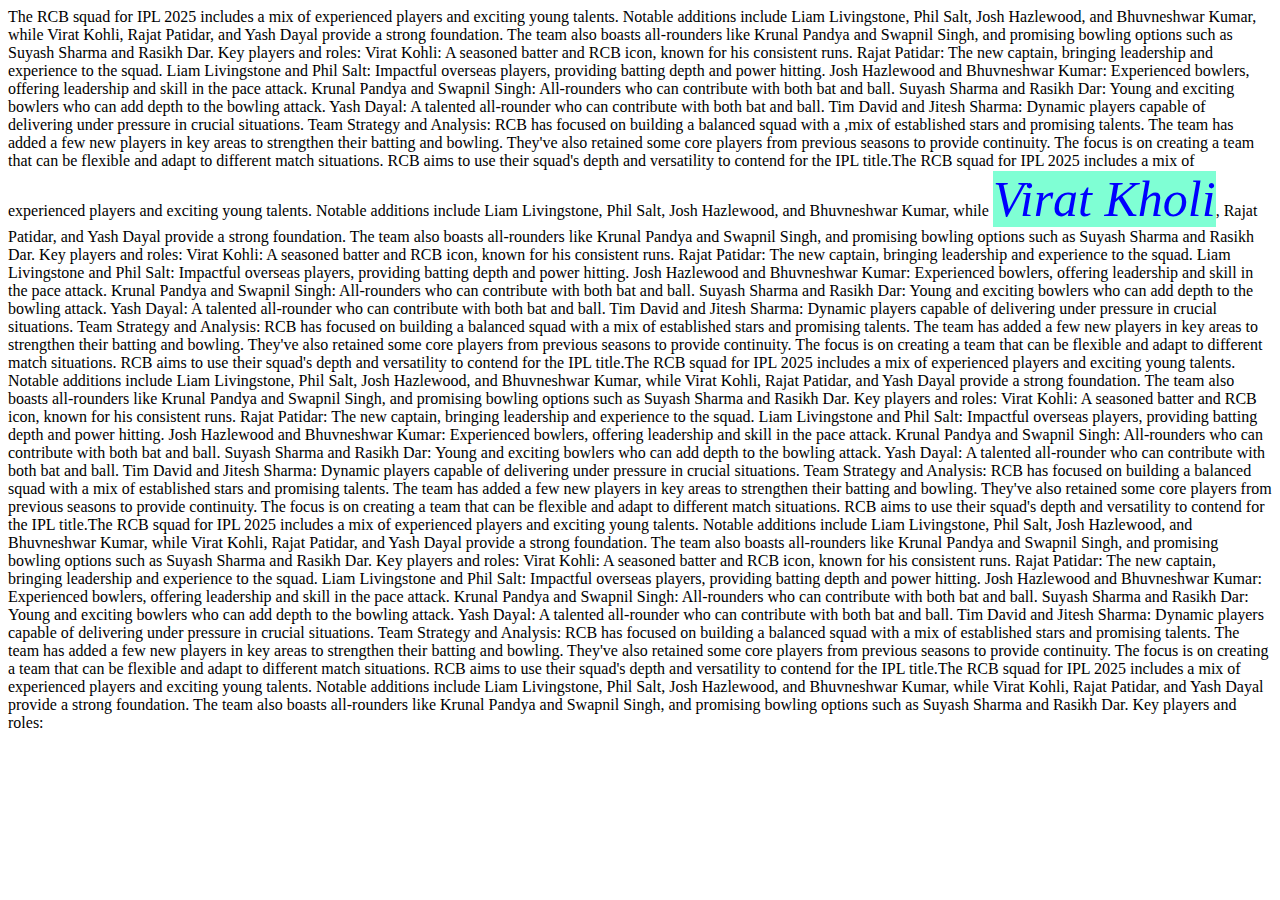
<file: index7.html>
<!DOCTYPE html>
<html lang="en">
<head>
    <meta charset="UTF-8">
    <meta name="viewport" content="width=>, initial-scale=1.0">
    <title>Document</title>
    <style>
        span{
            color: blue;
            background-color: aquamarine;
            font-size: 50px;
            font-style: italic;
        }
    </style>
</head>
<body>
    <div>The RCB squad for IPL 2025 includes a mix of experienced players and exciting young talents. Notable additions include Liam Livingstone, Phil Salt, Josh Hazlewood, and Bhuvneshwar Kumar, while Virat Kohli, Rajat Patidar, and Yash Dayal provide a strong foundation. The team also boasts all-rounders like Krunal Pandya and Swapnil Singh, and promising bowling options such as Suyash Sharma and Rasikh Dar. Key players and roles: Virat Kohli: A seasoned batter and RCB icon, known for his consistent runs. Rajat Patidar: The new captain, bringing leadership and experience to the squad. Liam Livingstone and Phil Salt: Impactful overseas players, providing batting depth and power hitting. Josh Hazlewood and Bhuvneshwar Kumar: Experienced bowlers, offering leadership and skill in the pace attack. Krunal Pandya and Swapnil Singh: All-rounders who can contribute with both bat and ball. Suyash Sharma and Rasikh Dar: Young and exciting bowlers who can add depth to the bowling attack. Yash Dayal: A talented all-rounder who can contribute with both bat and ball. Tim David and Jitesh Sharma: Dynamic players capable of delivering under pressure in crucial situations. Team Strategy and Analysis: RCB has focused on building a balanced squad with a ,mix of established stars and promising talents. The team has added a few new players in key areas to strengthen their batting and bowling. They've also retained some core players from previous seasons to provide continuity. The focus is on creating a team that can be flexible and adapt to different match situations. RCB aims to use their squad's depth and versatility to contend for the IPL title.The RCB squad for IPL 2025 includes a mix of experienced players and exciting young talents. Notable additions include Liam Livingstone, Phil Salt, Josh Hazlewood, and Bhuvneshwar Kumar, while <span title="Jitendra Kumar Sharma">Virat Kholi</span>, Rajat Patidar, and Yash Dayal provide a strong foundation. The team also boasts all-rounders like Krunal Pandya and Swapnil Singh, and promising bowling options such as Suyash Sharma and Rasikh Dar. Key players and roles: Virat Kohli: A seasoned batter and RCB icon, known for his consistent runs. Rajat Patidar: The new captain, bringing leadership and experience to the squad. Liam Livingstone and Phil Salt: Impactful overseas players, providing batting depth and power hitting. Josh Hazlewood and Bhuvneshwar Kumar: Experienced bowlers, offering leadership and skill in the pace attack. Krunal Pandya and Swapnil Singh: All-rounders who can contribute with both bat and ball. Suyash Sharma and Rasikh Dar: Young and exciting bowlers who can add depth to the bowling attack. Yash Dayal: A talented all-rounder who can contribute with both bat and ball. Tim David and Jitesh Sharma: Dynamic players capable of delivering under pressure in crucial situations. Team Strategy and Analysis: RCB has focused on building a balanced squad with a mix of established stars and promising talents. The team has added a few new players in key areas to strengthen their batting and bowling. They've also retained some core players from previous seasons to provide continuity. The focus is on creating a team that can be flexible and adapt to different match situations. RCB aims to use their squad's depth and versatility to contend for the IPL title.The RCB squad for IPL 2025 includes a mix of experienced players and exciting young talents. Notable additions include Liam Livingstone, Phil Salt, Josh Hazlewood, and Bhuvneshwar Kumar, while Virat Kohli, Rajat Patidar, and Yash Dayal provide a strong foundation. The team also boasts all-rounders like Krunal Pandya and Swapnil Singh, and promising bowling options such as Suyash Sharma and Rasikh Dar. Key players and roles: Virat Kohli: A seasoned batter and RCB icon, known for his consistent runs. Rajat Patidar: The new captain, bringing leadership and experience to the squad. Liam Livingstone and Phil Salt: Impactful overseas players, providing batting depth and power hitting. Josh Hazlewood and Bhuvneshwar Kumar: Experienced bowlers, offering leadership and skill in the pace attack. Krunal Pandya and Swapnil Singh: All-rounders who can contribute with both bat and ball. Suyash Sharma and Rasikh Dar: Young and exciting bowlers who can add depth to the bowling attack. Yash Dayal: A talented all-rounder who can contribute with both bat and ball. Tim David and Jitesh Sharma: Dynamic players capable of delivering under pressure in crucial situations. Team Strategy and Analysis: RCB has focused on building a balanced squad with a mix of established stars and promising talents. The team has added a few new players in key areas to strengthen their batting and bowling. They've also retained some core players from previous seasons to provide continuity. The focus is on creating a team that can be flexible and adapt to different match situations. RCB aims to use their squad's depth and versatility to contend for the IPL title.The RCB squad for IPL 2025 includes a mix of experienced players and exciting young talents. Notable additions include Liam Livingstone, Phil Salt, Josh Hazlewood, and Bhuvneshwar Kumar, while Virat Kohli, Rajat Patidar, and Yash Dayal provide a strong foundation. The team also boasts all-rounders like Krunal Pandya and Swapnil Singh, and promising bowling options such as Suyash Sharma and Rasikh Dar. Key players and roles: Virat Kohli: A seasoned batter and RCB icon, known for his consistent runs. Rajat Patidar: The new captain, bringing leadership and experience to the squad. Liam Livingstone and Phil Salt: Impactful overseas players, providing batting depth and power hitting. Josh Hazlewood and Bhuvneshwar Kumar: Experienced bowlers, offering leadership and skill in the pace attack. Krunal Pandya and Swapnil Singh: All-rounders who can contribute with both bat and ball. Suyash Sharma and Rasikh Dar: Young and exciting bowlers who can add depth to the bowling attack. Yash Dayal: A talented all-rounder who can contribute with both bat and ball. Tim David and Jitesh Sharma: Dynamic players capable of delivering under pressure in crucial situations. Team Strategy and Analysis: RCB has focused on building a balanced squad with a mix of established stars and promising talents. The team has added a few new players in key areas to strengthen their batting and bowling. They've also retained some core players from previous seasons to provide continuity. The focus is on creating a team that can be flexible and adapt to different match situations. RCB aims to use their squad's depth and versatility to contend for the IPL title.The RCB squad for IPL 2025 includes a mix of experienced players and exciting young talents. Notable additions include Liam Livingstone, Phil Salt, Josh Hazlewood, and Bhuvneshwar Kumar, while Virat Kohli, Rajat Patidar, and Yash Dayal provide a strong foundation. The team also boasts all-rounders like Krunal Pandya and Swapnil Singh, and promising bowling options such as Suyash Sharma and Rasikh Dar. Key players and roles:</div>
</body>
</html>
</file>
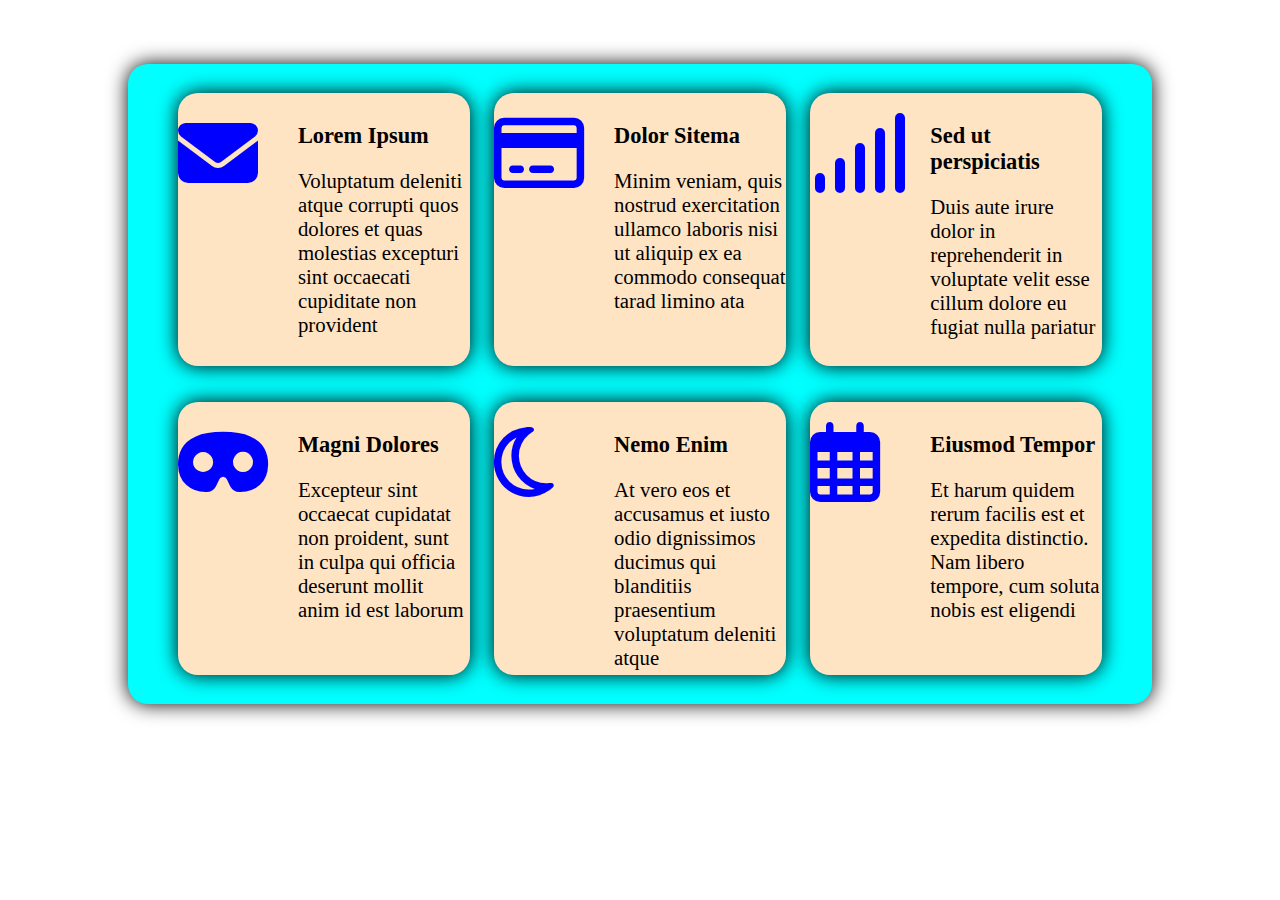
<file: index9.html>
<!DOCTYPE html>
<html lang="en">
<head>
    <meta charset="UTF-8">
    <meta name="viewport" content="width=device-width, initial-scale=1.0">
    <title>Document</title>
    <link rel="stylesheet" href="style9.css">
    <link rel="stylesheet" href="https://cdnjs.cloudflare.com/ajax/libs/font-awesome/6.5.0/css/all.min.css">

</head>
<body>

    <!-- <nav class="navbar">
           <h1>HOME</h1>
           <h1>ABOUT</h1>
           <h1>CONTENT</h1>
           <h1>WORK</h1>
    </nav> -->
    <div class="container">
        <div class="box1">
            <div class="box"><i class="fa-solid fa-envelope"></i>
            <h3>Lorem Ipsum</h3>
        <p>Voluptatum deleniti atque corrupti quos dolores et quas molestias
           excepturi sint occaecati cupiditate non provident</p></div>
            <div class="box"><i class="fa-regular fa-credit-card"></i>
            <h3>Dolor Sitema</h3>
        <p>Minim veniam, quis nostrud exercitation ullamco laboris nisi ut
            aliquip ex ea commodo consequat tarad limino ata</p></div>
            <div class="box"><i class="fa-solid fa-signal"></i>
            <h3>Sed ut perspiciatis</h3>
        <p>Duis aute irure dolor in reprehenderit in voluptate velit esse
           cillum dolore eu fugiat nulla pariatur</p></div>
        </div>
        <div class="box1">
            <div class="box"><i class="fa-solid fa-mask"></i>
            <h3>Magni Dolores</h3>
        <p>Excepteur sint occaecat cupidatat non proident, sunt in culpa qui
           officia deserunt mollit anim id est laborum</p></div>
            <div class="box"><i class="fa-regular fa-moon"></i>
            <h3>Nemo Enim</h3>
        <p>At vero eos et accusamus et iusto odio dignissimos ducimus qui
           blanditiis praesentium voluptatum deleniti atque</p></div>
            <div class="box"><i class="fa-regular fa-calendar-days"></i>
            <h3>Eiusmod Tempor</h3>
        <p>Et harum quidem rerum facilis est et expedita distinctio. Nam libero
           tempore, cum soluta nobis est eligendi</p></div>
        </div>
    </div>
</body>
</html>
</file>
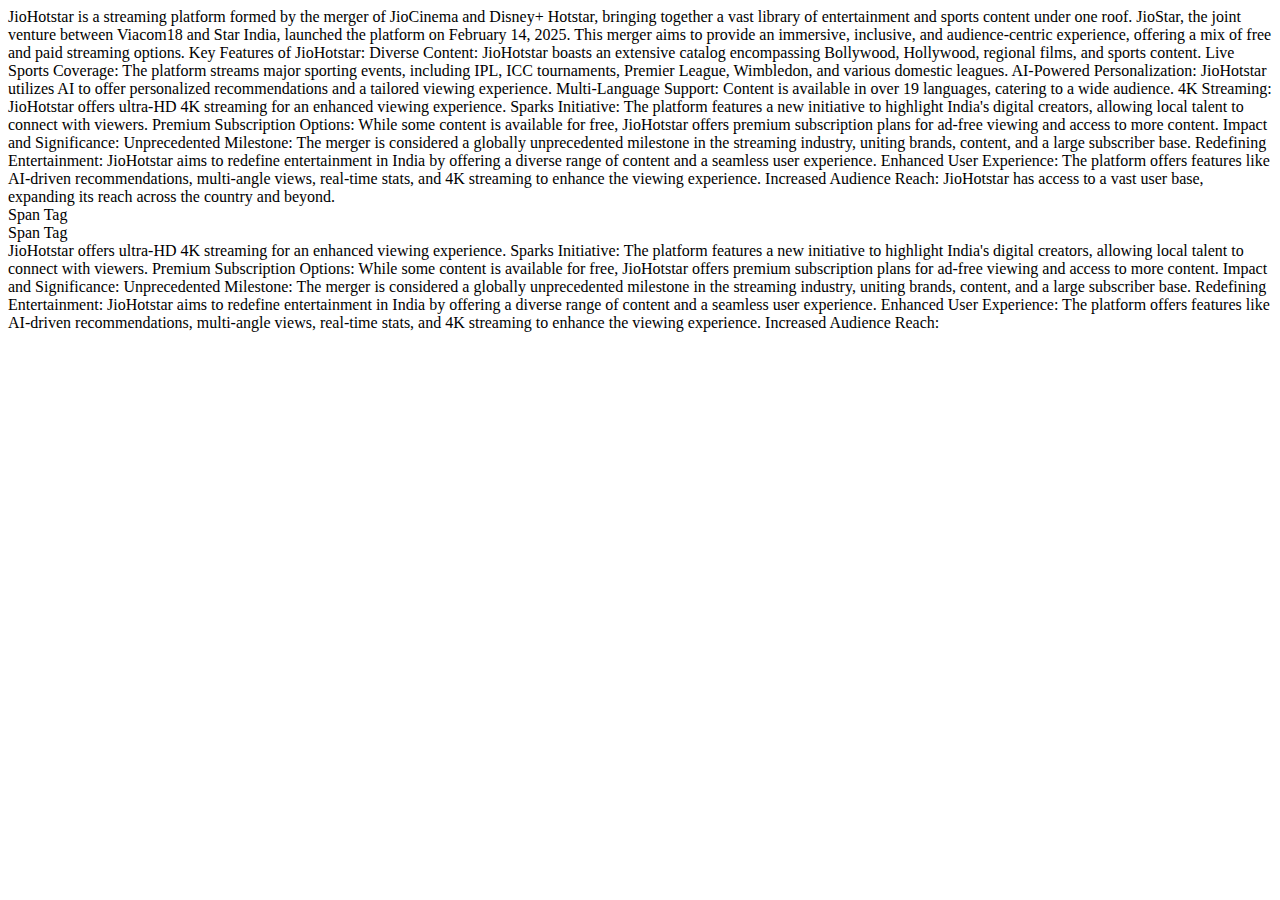
<file: indx8.html>
<!DOCTYPE html>
<html lang="en">
<head>
    <meta charset="UTF-8">
    <meta name="viewport" content="width=device-width, initial-scale=1.0">
    <title>Document</title>
    <style>
        p{
            display: inline;
        }
        span{
            display: block;
        }
    </style>
</head>
<body>
    <p>JioHotstar is a streaming platform formed by the merger of JioCinema and Disney+ Hotstar, bringing together a vast library of entertainment and sports content under one roof. JioStar, the joint venture between Viacom18 and Star India, launched the platform on February 14, 2025. This merger aims to provide an immersive, inclusive, and audience-centric experience, offering a mix of free and paid streaming options. 
Key Features of JioHotstar:
Diverse Content:
JioHotstar boasts an extensive catalog encompassing Bollywood, Hollywood, regional films, and sports content. 
Live Sports Coverage:
The platform streams major sporting events, including IPL, ICC tournaments, Premier League, Wimbledon, and various domestic leagues. 
AI-Powered Personalization:
JioHotstar utilizes AI to offer personalized recommendations and a tailored viewing experience. 
Multi-Language Support:
Content is available in over 19 languages, catering to a wide audience. 
4K Streaming:
JioHotstar offers ultra-HD 4K streaming for an enhanced viewing experience. 
Sparks Initiative:
The platform features a new initiative to highlight India's digital creators, allowing local talent to connect with viewers. 
Premium Subscription Options:
While some content is available for free, JioHotstar offers premium subscription plans for ad-free viewing and access to more content. 
Impact and Significance:
Unprecedented Milestone:
The merger is considered a globally unprecedented milestone in the streaming industry, uniting brands, content, and a large subscriber base. 
Redefining Entertainment:
JioHotstar aims to redefine entertainment in India by offering a diverse range of content and a seamless user experience. 
Enhanced User Experience:
The platform offers features like AI-driven recommendations, multi-angle views, real-time stats, and 4K streaming to enhance the viewing experience. 
Increased Audience Reach:
JioHotstar has access to a vast user base, expanding its reach across the country and beyond. 
</p>
<span>Span Tag</span>
<span>Span Tag</span>

<p>JioHotstar offers ultra-HD 4K streaming for an enhanced viewing experience. 
Sparks Initiative:
The platform features a new initiative to highlight India's digital creators, allowing local talent to connect with viewers. 
Premium Subscription Options:
While some content is available for free, JioHotstar offers premium subscription plans for ad-free viewing and access to more content. 
Impact and Significance:
Unprecedented Milestone:
The merger is considered a globally unprecedented milestone in the streaming industry, uniting brands, content, and a large subscriber base. 
Redefining Entertainment:
JioHotstar aims to redefine entertainment in India by offering a diverse range of content and a seamless user experience. 
Enhanced User Experience:
The platform offers features like AI-driven recommendations, multi-angle views, real-time stats, and 4K streaming to enhance the viewing experience. 
Increased Audience Reach:</p>
</body>
</html>
</file>
<file: index.css>
/* External CSS */
h1{
    color: blueviolet;
}
</file>
<file: index1css.css>
h1{
    border: 2px double red !important;
}
</file>
<file: style9.css>
*{
    margin: 0;
    padding: 0;
}
body{
    display: flex;
           flex-direction: column;
           justify-content: center;
           align-items: center;
}

h1{
    margin-bottom: -50px;
    color: black;
}
.container{

            height: 40rem;
           width: 80%;
           box-shadow: black 0px 0px 20px;
           border-radius: 20px;
           display: flex;
           flex-direction: column;
           justify-content: space-evenly;
           align-items: center;
           margin-top: 4rem;
           background-color: aqua;

        }
        .box1{
            height: 45%;
           width: 95%;
           
           border-radius: 20px;
           display: flex;
           flex-direction: row;
           justify-content: space-evenly;
           align-items: center;
           
        }
        .box{
            height: 95%;
           width: 30%;
           box-shadow: black 0px 0px 20px;
           border-radius: 20px;
           background-color: bisque;
          
           
        }
        i{
            font-size: 5rem;
            color: blue;
            margin-top: 20px;
            
        }
        h3{
            text-align: left;
             margin-left: 120px;
             margin-top: -70px;
             font-size: 140%;
             
        }
        p{
            text-align: left;
             margin-left: 120px;
             margin-top: 20px;
            font-size: 130%;
        }
</file>
